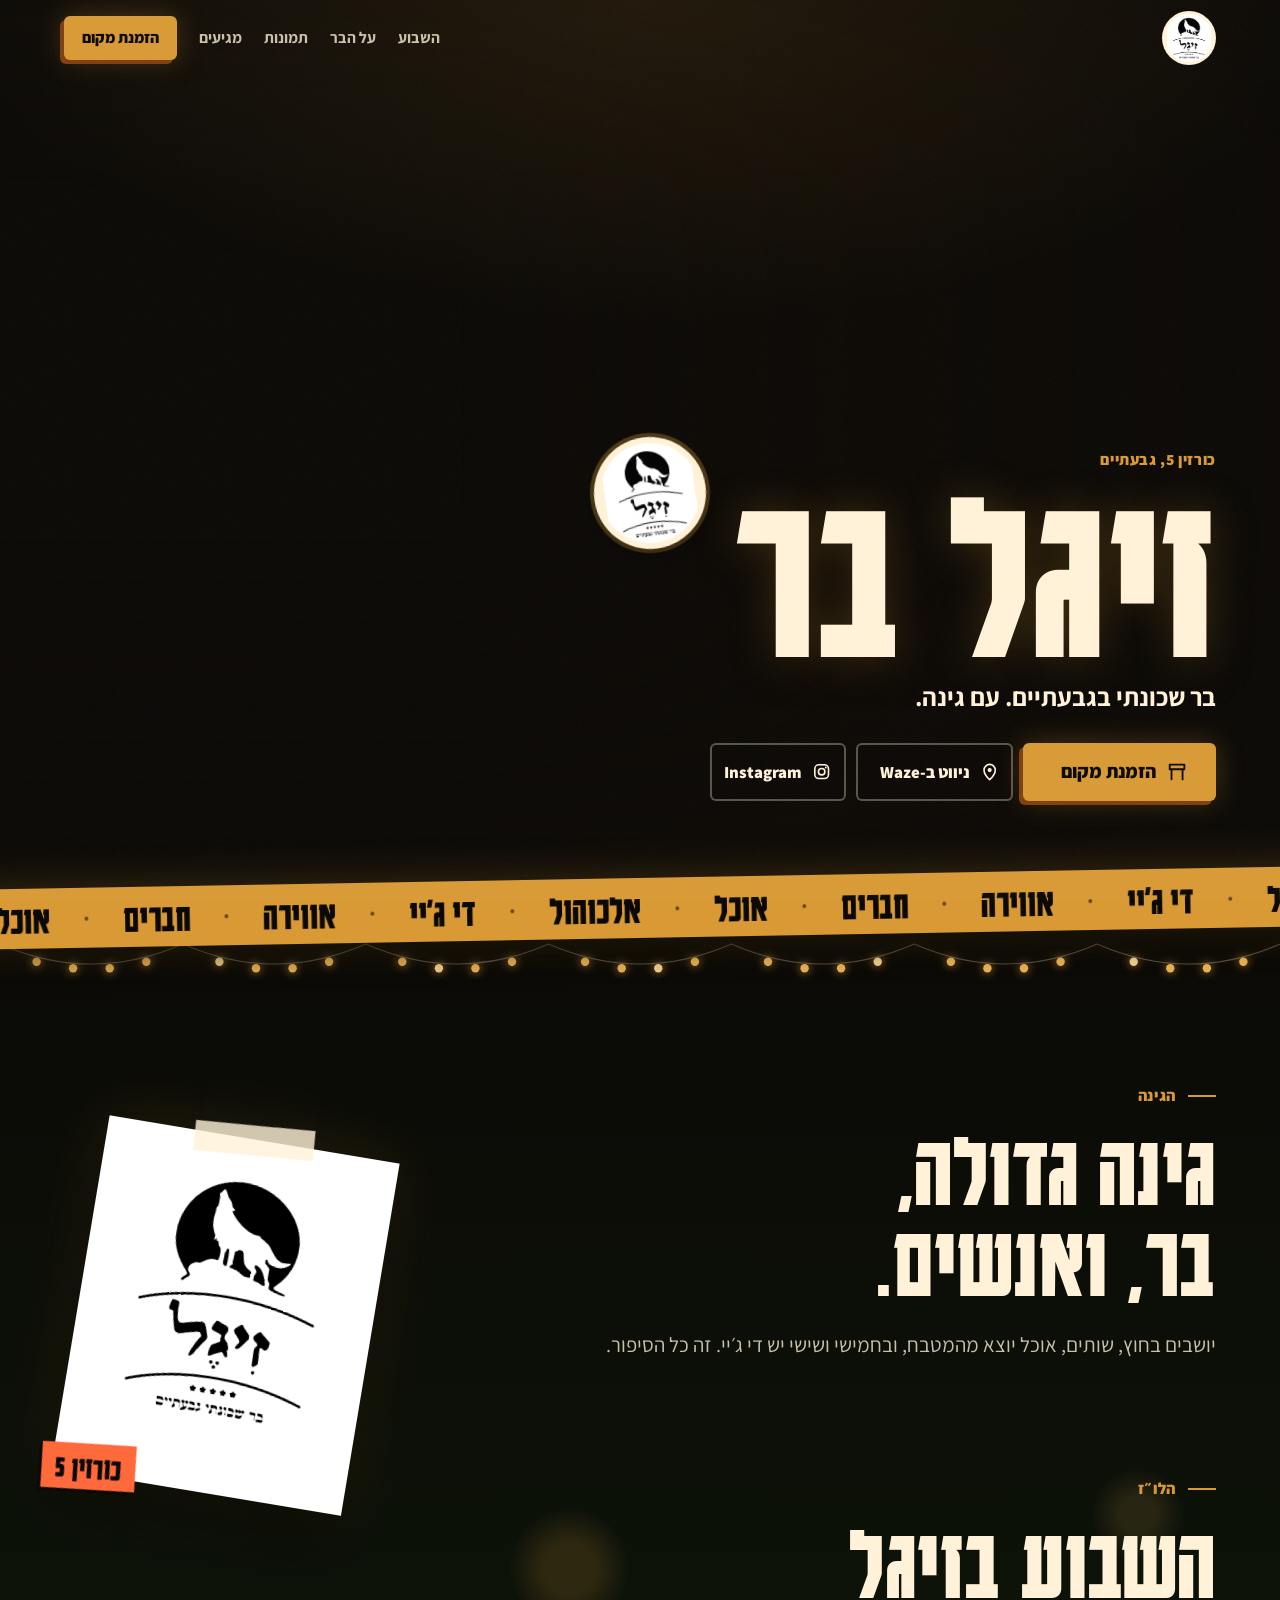
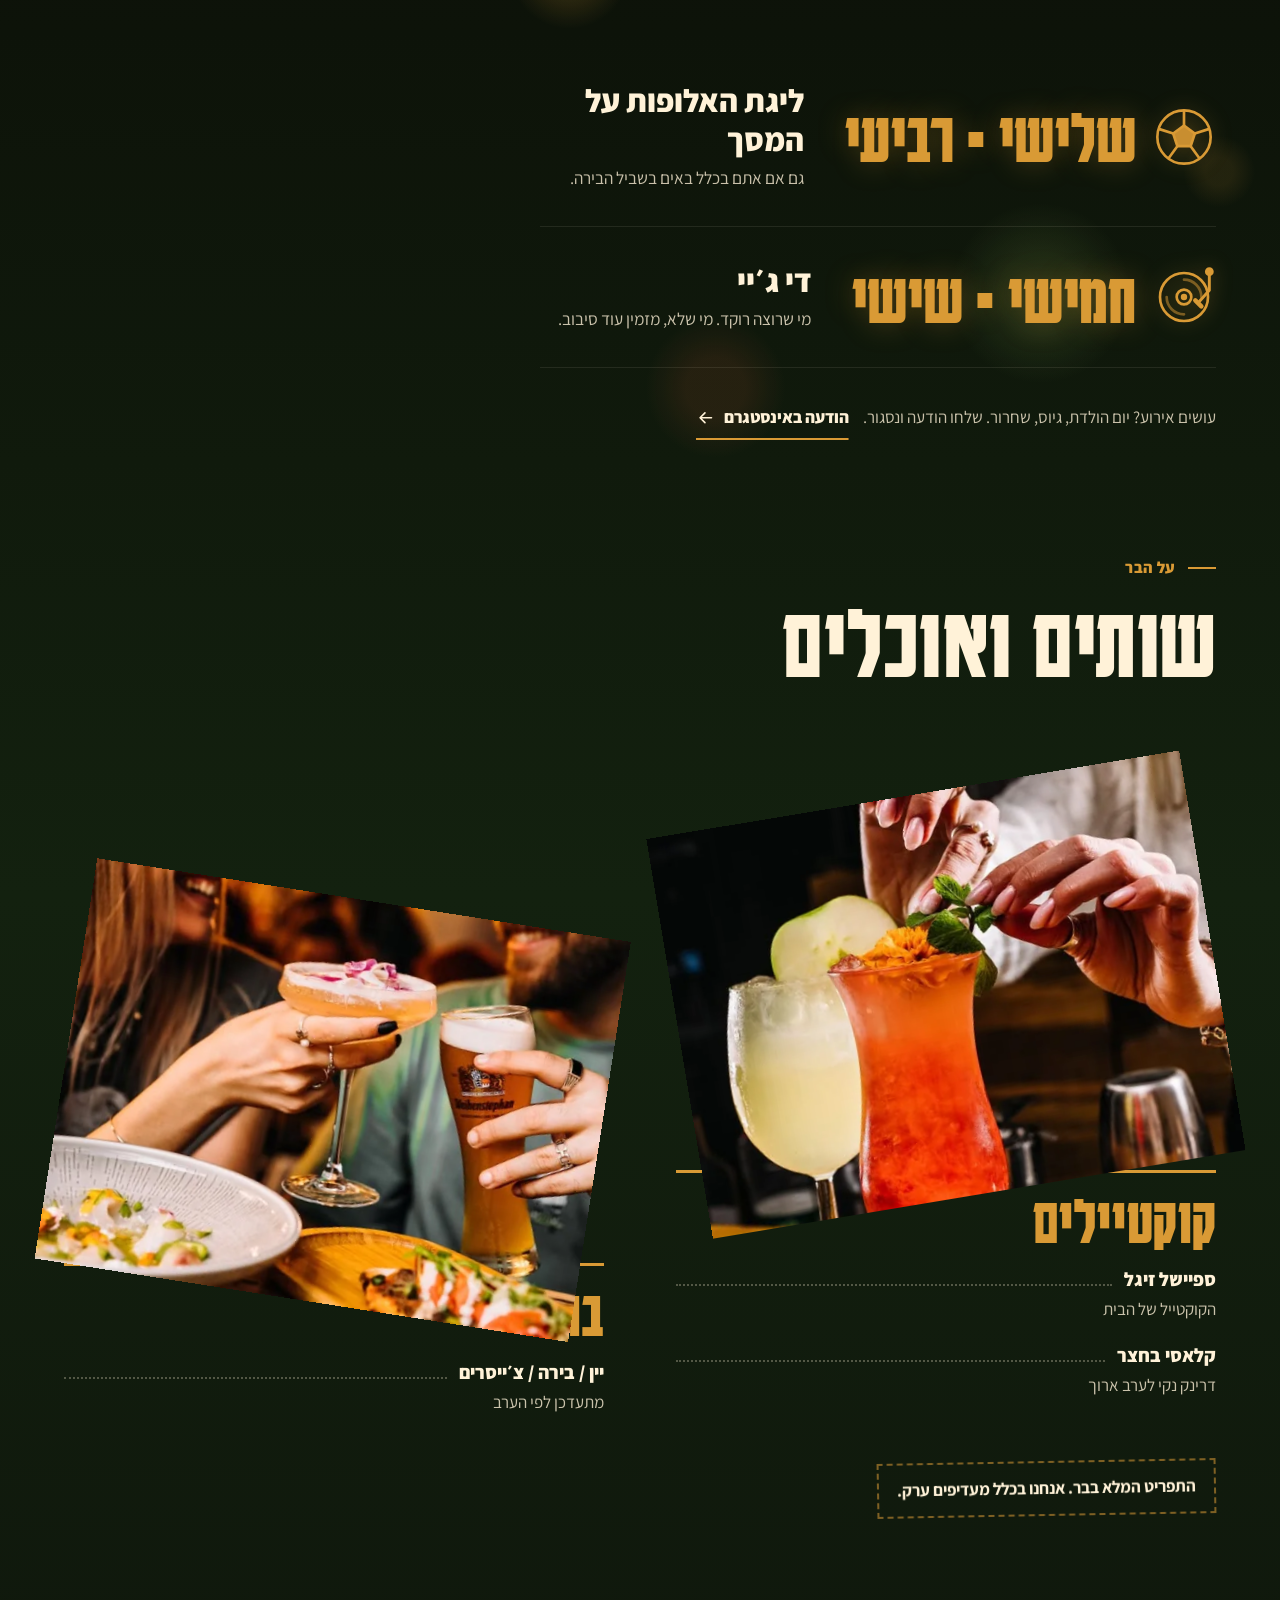
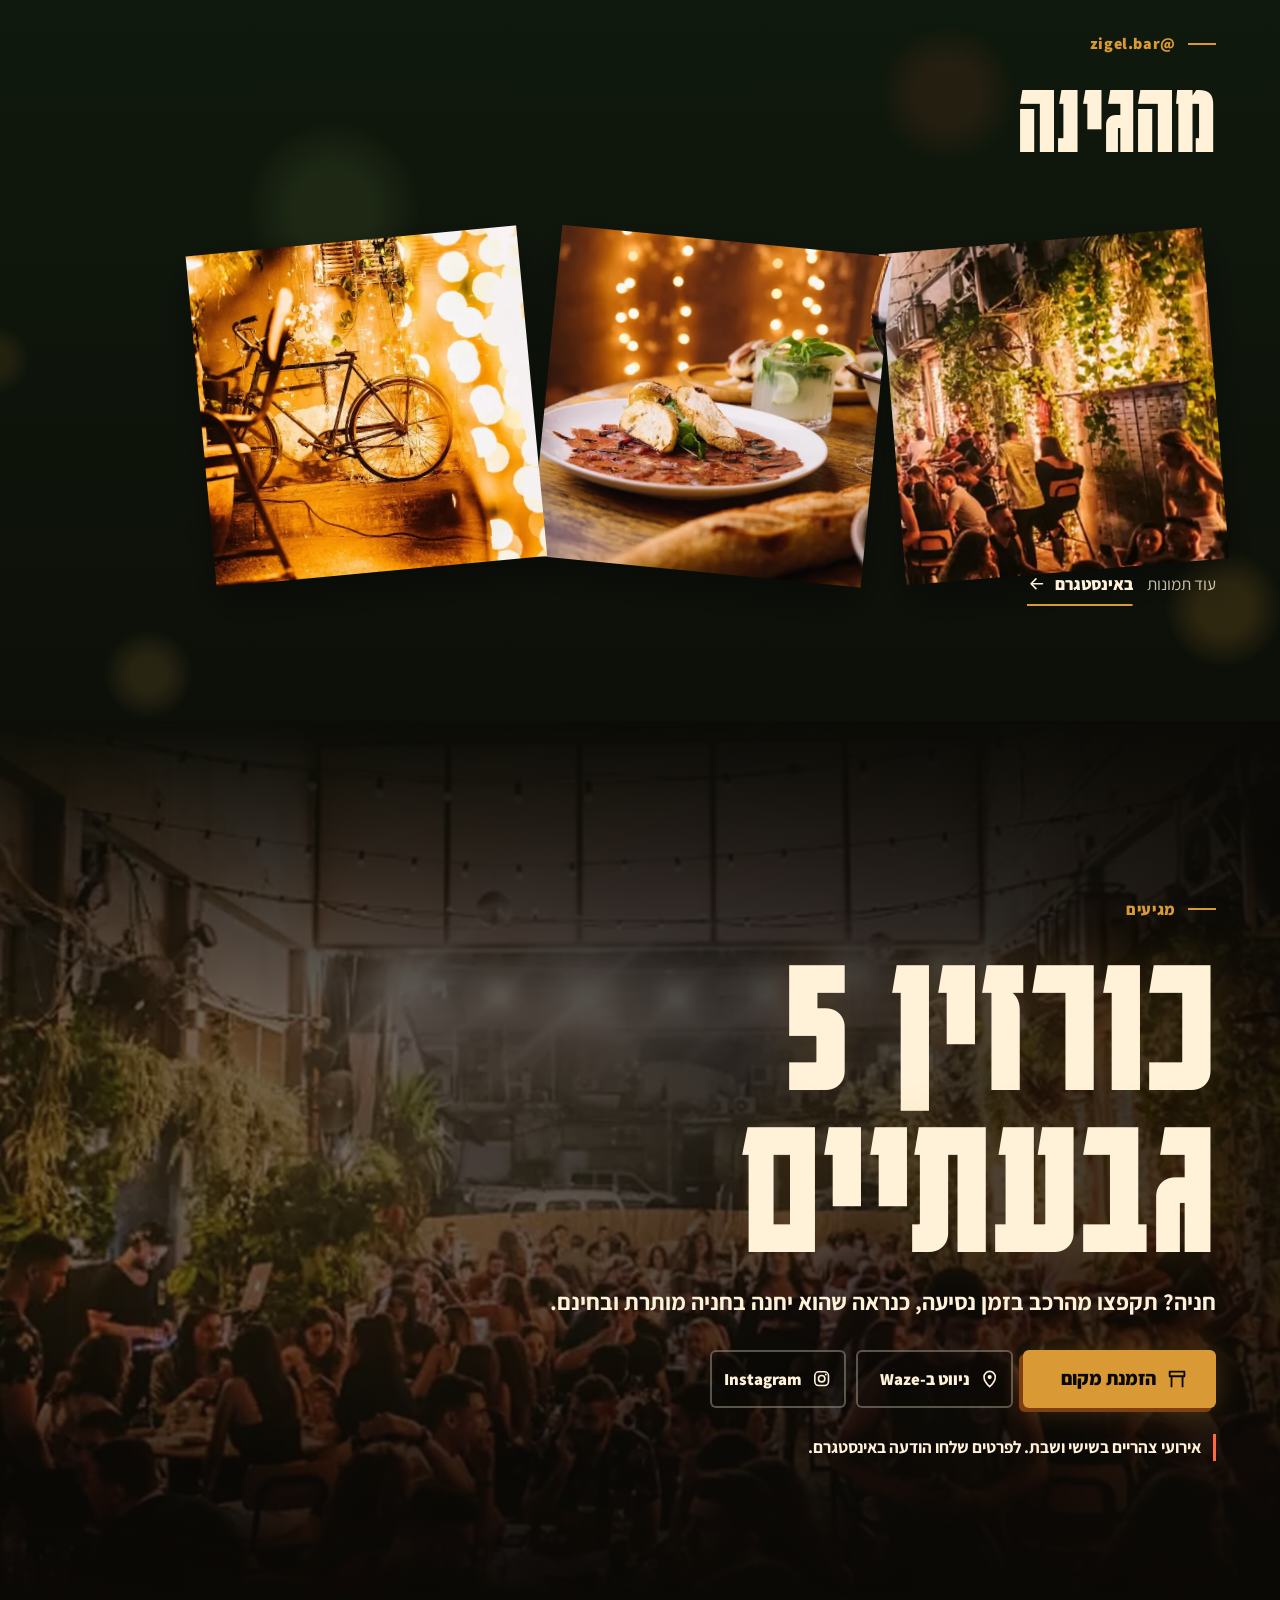
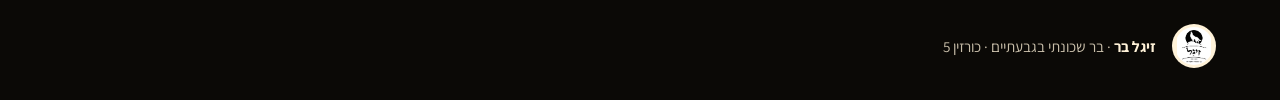
<file: index.html>
<!doctype html><html dir="rtl" lang="he"><head><meta charset="UTF-8"><meta content="width=device-width,initial-scale=1,viewport-fit=cover" name="viewport"><title>זיגל בר | בר שכונתי בגבעתיים · כורזין 5</title><meta content="זיגל בר, בר שכונתי עם גינה בכורזין 5, גבעתיים. די ג׳יי בחמישי ושישי, ליגת האלופות בשלישי ורביעי. הזמנת מקום באונטופו." name="description"><meta content="#0b0906" name="theme-color"><link rel="icon" href="assets/favicon-32.png" type="image/png" sizes="32x32"><link rel="apple-touch-icon" href="assets/apple-touch-icon.png"><meta content="website" property="og:type"><meta content="he_IL" property="og:locale"><meta content="זיגל בר" property="og:site_name"><meta content="זיגל בר · בר שכונתי בגבעתיים" property="og:title"><meta content="אלכוהול, די ג׳יי, אווירה, חברים, אוכל. כורזין 5, גבעתיים." property="og:description"><meta content="https://lielbs.github.io/zigel-bar/" property="og:url"><meta content="https://lielbs.github.io/zigel-bar/assets/og-image.jpg" property="og:image"><meta content="1200" property="og:image:width"><meta content="630" property="og:image:height"><meta content="הגינה של זיגל מלאה באנשים בערב, תחת שרשראות אור" property="og:image:alt"><meta content="summary_large_image" name="twitter:card"><meta content="זיגל בר · בר שכונתי בגבעתיים" name="twitter:title"><meta content="אלכוהול, די ג׳יי, אווירה, חברים, אוכל. כורזין 5, גבעתיים." name="twitter:description"><meta content="https://lielbs.github.io/zigel-bar/assets/og-image.jpg" name="twitter:image"><link rel="preload" href="assets/zigel-courtyard-hero-portrait.webp" type="image/webp" as="image" fetchpriority="high" media="(max-width: 700px)"><link rel="preload" type="image/webp" as="image" fetchpriority="high" media="(min-width: 701px)" imagesizes="100vw" imagesrcset="assets/zigel-courtyard-hero-1600.webp 1600w, assets/zigel-courtyard-hero.webp 2600w"><link rel="preconnect" href="https://fonts.googleapis.com"><link rel="preconnect" href="https://fonts.gstatic.com" crossorigin><link rel="stylesheet" href="https://fonts.googleapis.com/css2?family=Karantina:wght@400;700&family=Assistant:wght@400;600;700;800&display=swap"><link rel="stylesheet" href="styles.css?v=20261029f"><script type="application/ld+json">{
        "@context": "https://schema.org",
        "@type": "BarOrPub",
        "name": "זיגל בר",
        "alternateName": "Zigel Bar",
        "description": "בר שכונתי עם גינה בגבעתיים",
        "address": {
          "@type": "PostalAddress",
          "streetAddress": "כורזין 5",
          "addressLocality": "גבעתיים",
          "addressCountry": "IL"
        },
        "url": "https://lielbs.github.io/zigel-bar/",
        "image": "https://lielbs.github.io/zigel-bar/assets/og-image.jpg",
        "logo": "https://lielbs.github.io/zigel-bar/assets/zigel-logo.png",
        "sameAs": ["https://www.instagram.com/zigel.bar?igsh=MTJldmk5dXB6ZG5tbA=="],
        "acceptsReservations": "https://ontopo.com/he/il/page/19664385"
      }</script></head><body><svg aria-hidden="true" class="icon-sprite" focusable="false"><symbol id="i-seat" viewBox="0 0 24 24"><path d="M4 9h16M6 9v11M18 9v11M4 4h16v5H4z" fill="none" stroke="currentColor" stroke-linejoin="round" stroke-width="2" stroke-linecap="round"/></symbol><symbol id="i-nav" viewBox="0 0 24 24"><path d="M12 22s7-6.2 7-12a7 7 0 1 0-14 0c0 5.8 7 12 7 12z" fill="none" stroke="currentColor" stroke-linejoin="round" stroke-width="2"/><circle cx="12" cy="10" r="2.6" fill="currentColor"/></symbol><symbol id="i-insta" viewBox="0 0 24 24"><rect fill="none" height="17" rx="5" stroke="currentColor" stroke-width="2" width="17" x="3.5" y="3.5"/><circle cx="12" cy="12" r="4" fill="none" stroke="currentColor" stroke-width="2"/><circle cx="17.2" cy="6.8" r="1.2" fill="currentColor"/></symbol><symbol id="i-ball" viewBox="0 0 48 48"><g fill="none" stroke="currentColor" stroke-width="2" stroke-linecap="round" stroke-linejoin="round"><circle cx="24" cy="24" r="20"/><path d="M24 15.5l8.1 5.9-3.1 9.5H19l-3.1-9.5z" fill="currentColor" fill-opacity=".9"/><path d="M24 15.5V4.6M32.1 21.4l10.3-3.3M29 30.9l6.4 8.8M19 30.9l-6.4 8.8M15.9 21.4L5.6 18.1"/></g></symbol><symbol id="i-disc" viewBox="0 0 48 48"><g fill="none" stroke="currentColor" stroke-width="2"><circle cx="24" cy="24" r="18"/><path d="M24 11a13 13 0 0 1 13 13" stroke-linecap="round" stroke-opacity=".5"/><path d="M24 37a13 13 0 0 1-13-13" stroke-linecap="round" stroke-opacity=".5"/><circle cx="24" cy="24" r="5.5"/><circle cx="24" cy="24" r="1.4" fill="currentColor"/></g></symbol><symbol id="i-arm" viewBox="0 0 48 48"><g fill="none" stroke="currentColor" stroke-width="2.2" stroke-linecap="round" stroke-linejoin="round"><circle cx="43" cy="5" r="2.2" fill="currentColor"/><path d="M43 5v14l-8 9"/><path d="M32.5 26.5l4.5 4.5" stroke-width="3.4"/></g></symbol><symbol id="i-arrow" viewBox="0 0 24 24"><path d="M19 12H5m6-6-6 6 6 6" fill="none" stroke="currentColor" stroke-linejoin="round" stroke-width="2" stroke-linecap="round"/></symbol></svg> <a href="#main-content" class="skip-link">דילוג לתוכן הראשי</a><header class="topbar" data-header><a href="#top" class="brand"><img alt="זיגל בר — לראש העמוד" height="250" src="assets/zigel-logo.png" width="225"></a><nav aria-label="ניווט באתר" class="site-nav"><ul><li><a href="#week">השבוע</a></li><li><a href="#menu">על הבר</a></li><li class="nav-optional"><a href="#gallery">תמונות</a></li><li><a href="#visit">מגיעים</a></li></ul></nav><a href="https://ontopo.com/he/il/page/19664385" class="btn btn-primary btn-small nav-booking" data-link="booking" rel="noopener noreferrer" target="_blank">הזמנת מקום<span class="sr-only"> (נפתח בכרטיסייה חדשה)</span></a><div class="scroll-progress" aria-hidden="true"><span data-progress></span></div></header><main id="main-content" tabindex="-1"><section aria-labelledby="hero-title" class="hero" id="top" data-hero><picture class="hero-media" data-parallax><source srcset="assets/zigel-courtyard-hero-portrait.webp" type="image/webp" media="(max-width: 700px)"><source srcset="assets/zigel-courtyard-hero-1600.webp 1600w, assets/zigel-courtyard-hero.webp 2600w" type="image/webp" sizes="100vw"><img alt="ערב בגינה של זיגל: שולחנות מלאים באנשים תחת שרשראות אור" height="962" src="assets/zigel-courtyard-hero.webp" width="2600" decoding="async" data-image="images.hero" fetchpriority="high"></picture><div class="hero-shade" aria-hidden="true"></div><div class="hero-glow" aria-hidden="true" data-glow></div><div class="hero-content"><img alt="" height="250" src="assets/zigel-logo.png" width="225" class="intro-in hero-badge" data-badge style="--i:0"><p class="intro-in eyebrow" data-content="site.eyebrow" style="--i:1">כורזין 5, גבעתיים</p><h1 class="intro-in" data-content="site.title" id="hero-title" style="--i:2">זיגל בר</h1><p class="intro-in hero-lead" data-content="site.introTitle" style="--i:3">בר שכונתי בגבעתיים. עם גינה.</p><div class="intro-in hero-actions" data-dock-watch style="--i:4"><a href="https://ontopo.com/he/il/page/19664385" class="btn btn-primary btn-large btn-shine" data-link="booking" rel="noopener noreferrer" target="_blank"><svg aria-hidden="true" class="icon"><use href="#i-seat"/></svg> הזמנת מקום<span class="sr-only"> (נפתח בכרטיסייה חדשה)</span> </a><a href="https://waze.com/ul/hsv8y2hrg1" class="btn btn-ghost" data-link="waze" rel="noopener noreferrer" target="_blank"><svg aria-hidden="true" class="icon"><use href="#i-nav"/></svg> ניווט ב‑Waze<span class="sr-only"> (נפתח בכרטיסייה חדשה)</span> </a><a href="https://www.instagram.com/zigel.bar?igsh=MTJldmk5dXB6ZG5tbA==" class="btn btn-ghost" data-link="instagram" rel="noopener noreferrer" target="_blank"><svg aria-hidden="true" class="icon"><use href="#i-insta"/></svg> Instagram<span class="sr-only"> (נפתח בכרטיסייה חדשה)</span></a></div></div></section><div class="tape" aria-hidden="true" data-marquee><div class="marquee-track"><div class="marquee-group"><span>אלכוהול</span><span class="dot">•</span><span>די ג׳יי</span><span class="dot">•</span><span>אווירה</span><span class="dot">•</span><span>חברים</span><span class="dot">•</span><span>אוכל</span><span class="dot">•</span></div></div></div><div class="story"><div class="lights" aria-hidden="true" data-lights></div><div class="story-main"><section aria-labelledby="intro-title" class="intro" id="intro"><div class="reveal intro-copy"><p class="kicker"><span data-content="site.introLabel">הגינה</span></p><h2 id="intro-title" data-split data-content="site.introHeading">גינה גדולה, בר, ואנשים.</h2><p class="intro-text" data-content="site.introText">יושבים בחוץ, שותים, אוכל יוצא מהמטבח, ובחמישי ושישי יש די ג׳יי. זה כל הסיפור.</p></div></section><section aria-labelledby="week-title" class="week" id="week"><div class="bokeh" aria-hidden="true"></div><div class="reveal section-head"><p class="kicker">הלו״ז</p><h2 id="week-title" data-split>השבוע בזיגל</h2></div><ol class="event-list" data-events><li class="reveal event"><p class="event-when"><svg aria-hidden="true" class="event-icon is-ball" viewBox="0 0 48 48"><use href="#i-ball"/></svg><span class="event-day">שלישי · רביעי</span></p><div class="event-body"><h3>ליגת האלופות על המסך</h3><p>גם אם אתם בכלל באים בשביל הבירה.</p></div></li><li class="reveal event"><p class="event-when"><svg aria-hidden="true" class="event-icon is-vinyl" viewBox="0 0 48 48"><use href="#i-disc" class="disc"/><use href="#i-arm"/></svg><span class="event-day">חמישי · שישי</span></p><div class="event-body"><h3>די ג׳יי</h3><p>מי שרוצה רוקד. מי שלא, מזמין עוד סיבוב.</p></div></li></ol><p class="reveal more-line">עושים אירוע? יום הולדת, גיוס, שחרור. שלחו הודעה ונסגור. <a href="https://www.instagram.com/zigel.bar?igsh=MTJldmk5dXB6ZG5tbA==" class="text-link" data-link="instagram" rel="noopener noreferrer" target="_blank">הודעה באינסטגרם<span class="sr-only"> (נפתח בכרטיסייה חדשה)</span><svg aria-hidden="true" class="icon"><use href="#i-arrow"/></svg></a></p></section></div><figure class="reveal intro-photo is-logo reveal-photo" data-drift data-tilt><img alt="הלוגו של זיגל: זאב שמיילל לירח" height="1000" src="assets/zigel-logo-large.webp" width="900" decoding="async" loading="lazy" data-image="images.intro"><figcaption aria-hidden="true" class="stamp">כורזין 5</figcaption></figure></div><section aria-labelledby="menu-title" class="bar" id="menu"><div class="reveal section-head"><p class="kicker">על הבר</p><h2 id="menu-title" data-split>שותים ואוכלים</h2></div><div class="menu-grid" data-menu></div><p class="reveal menu-note" data-menu-note>התפריט המלא בבר. אנחנו בכלל מעדיפים ערק.</p></section><section aria-labelledby="gallery-title" class="gallery-section" id="gallery"><div class="bokeh bokeh-alt" aria-hidden="true"></div><div class="reveal section-head"><p class="kicker">@zigel.bar</p><h2 id="gallery-title" data-split>מהגינה</h2></div><div class="gallery" data-gallery><figure class="shot" style="--r:0.976"><img alt="קיר מכוסה צמחייה ושרשראות אור, ואנשים יושבים לידו בגינה של זיגל" height="922" src="assets/zigel-lights-wall.webp" width="900" decoding="async" loading="lazy"></figure><figure class="shot" style="--r:1"><img alt="צלחת מהמטבח עם לחם קלוי, ולידה קוקטייל עם נענע" height="640" src="assets/zigel-plate.webp" width="640" decoding="async" loading="lazy"></figure><figure class="shot" style="--r:1"><img alt="אופניים ישנים על רקע אורות חמים בגינה" height="640" src="assets/zigel-courtyard-bike.webp" width="640" decoding="async" loading="lazy"></figure></div><p class="reveal more-line">עוד תמונות <a href="https://www.instagram.com/zigel.bar?igsh=MTJldmk5dXB6ZG5tbA==" class="text-link" data-link="instagram" rel="noopener noreferrer" target="_blank">באינסטגרם<span class="sr-only"> (נפתח בכרטיסייה חדשה)</span><svg aria-hidden="true" class="icon"><use href="#i-arrow"/></svg></a></p></section><section aria-labelledby="visit-title" class="visit" id="visit"><img alt="" height="962" src="assets/zigel-courtyard-hero.webp" width="2600" decoding="async" loading="lazy" data-image="images.location" class="visit-bg"><div class="reveal visit-inner"><p class="kicker"><span data-content="site.locationLabel">מגיעים</span></p><h2 id="visit-title" data-content="site.locationTitle">כורזין 5<br>גבעתיים</h2><p class="visit-lead">חניה? תקפצו מהרכב בזמן נסיעה, כנראה שהוא יחנה בחניה מותרת ובחינם.</p><div class="visit-actions" data-dock-watch><a href="https://ontopo.com/he/il/page/19664385" class="btn btn-primary btn-large btn-shine" data-link="booking" rel="noopener noreferrer" target="_blank"><svg aria-hidden="true" class="icon"><use href="#i-seat"/></svg> הזמנת מקום<span class="sr-only"> (נפתח בכרטיסייה חדשה)</span> </a><a href="https://waze.com/ul/hsv8y2hrg1" class="btn btn-ghost" data-link="waze" rel="noopener noreferrer" target="_blank"><svg aria-hidden="true" class="icon"><use href="#i-nav"/></svg> ניווט ב‑Waze<span class="sr-only"> (נפתח בכרטיסייה חדשה)</span> </a><a href="https://www.instagram.com/zigel.bar?igsh=MTJldmk5dXB6ZG5tbA==" class="btn btn-ghost" data-link="instagram" rel="noopener noreferrer" target="_blank"><svg aria-hidden="true" class="icon"><use href="#i-insta"/></svg> Instagram<span class="sr-only"> (נפתח בכרטיסייה חדשה)</span></a></div><p class="notice" data-notice>אירועי צהריים בשישי ושבת. לפרטים שלחו הודעה באינסטגרם.</p></div></section></main><footer class="site-footer"><img alt="" height="250" src="assets/zigel-logo.png" width="225" decoding="async" loading="lazy"><p><strong data-content="site.title">זיגל בר</strong> · <span>בר שכונתי בגבעתיים</span> · <span>כורזין 5</span></p></footer><div class="mobile-dock" data-dock><a href="https://ontopo.com/he/il/page/19664385" class="btn btn-primary" data-link="booking" rel="noopener noreferrer" target="_blank"><svg aria-hidden="true" class="icon"><use href="#i-seat"/></svg> הזמנת מקום<span class="sr-only"> (נפתח בכרטיסייה חדשה)</span> </a><a href="https://waze.com/ul/hsv8y2hrg1" class="btn btn-ghost btn-icon" data-link="waze" rel="noopener noreferrer" target="_blank"><svg aria-hidden="true" class="icon"><use href="#i-nav"/></svg> <span class="sr-only">ניווט ב‑Waze (נפתח בכרטיסייה חדשה)</span></a></div><script src="script.js?v=20261029f"></script></body></html>
</file>
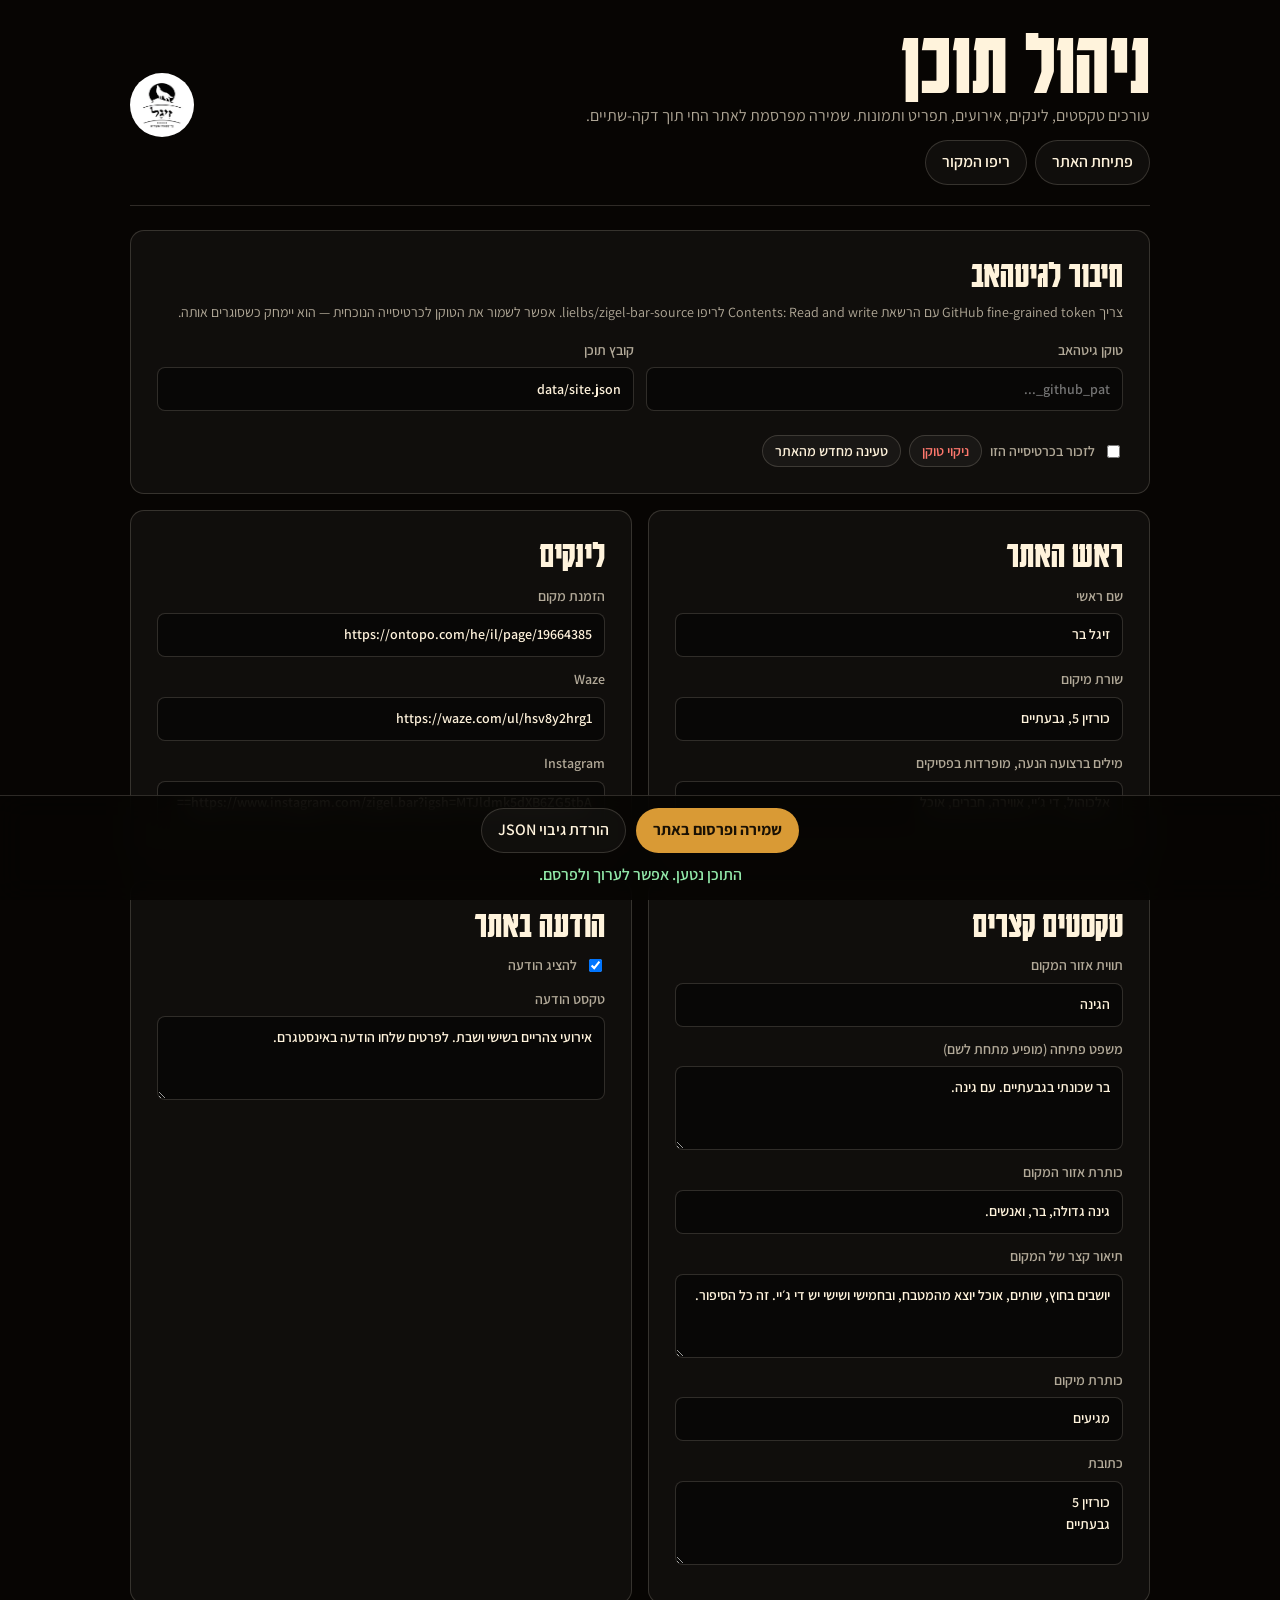
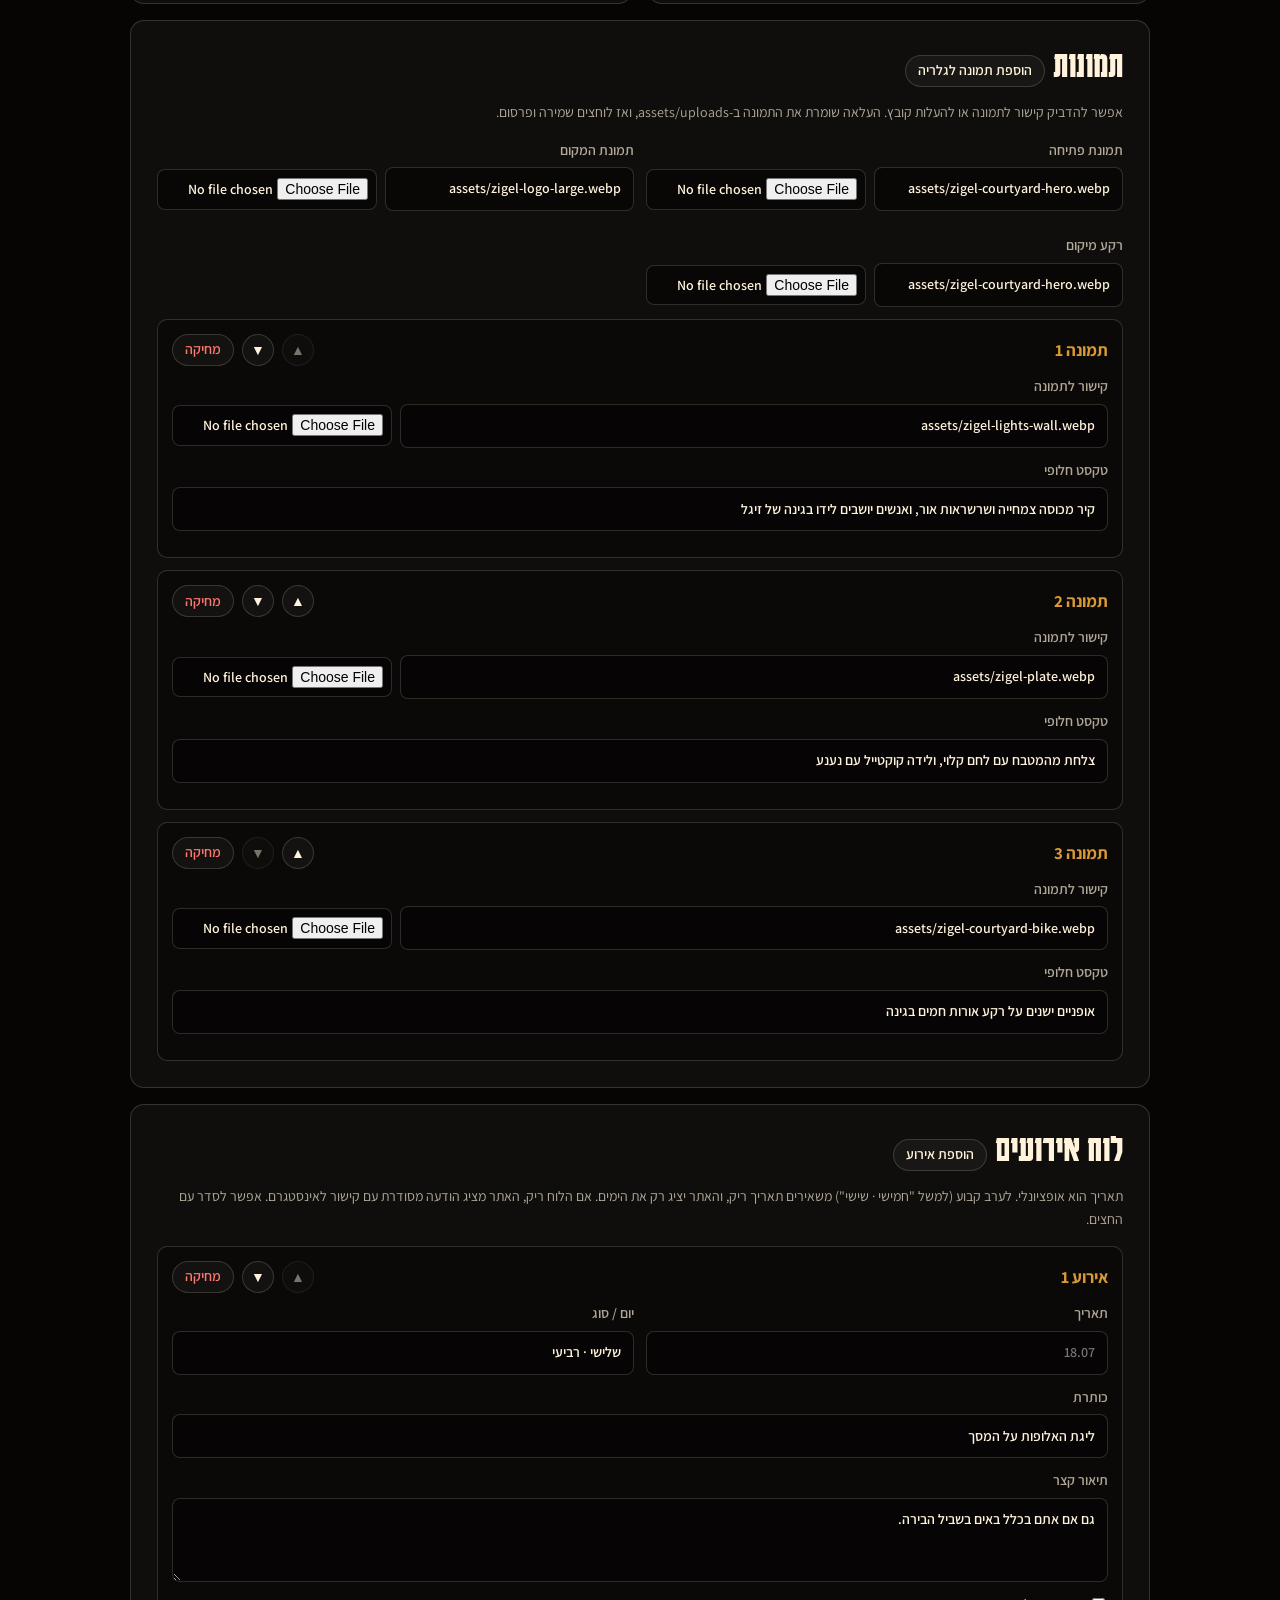
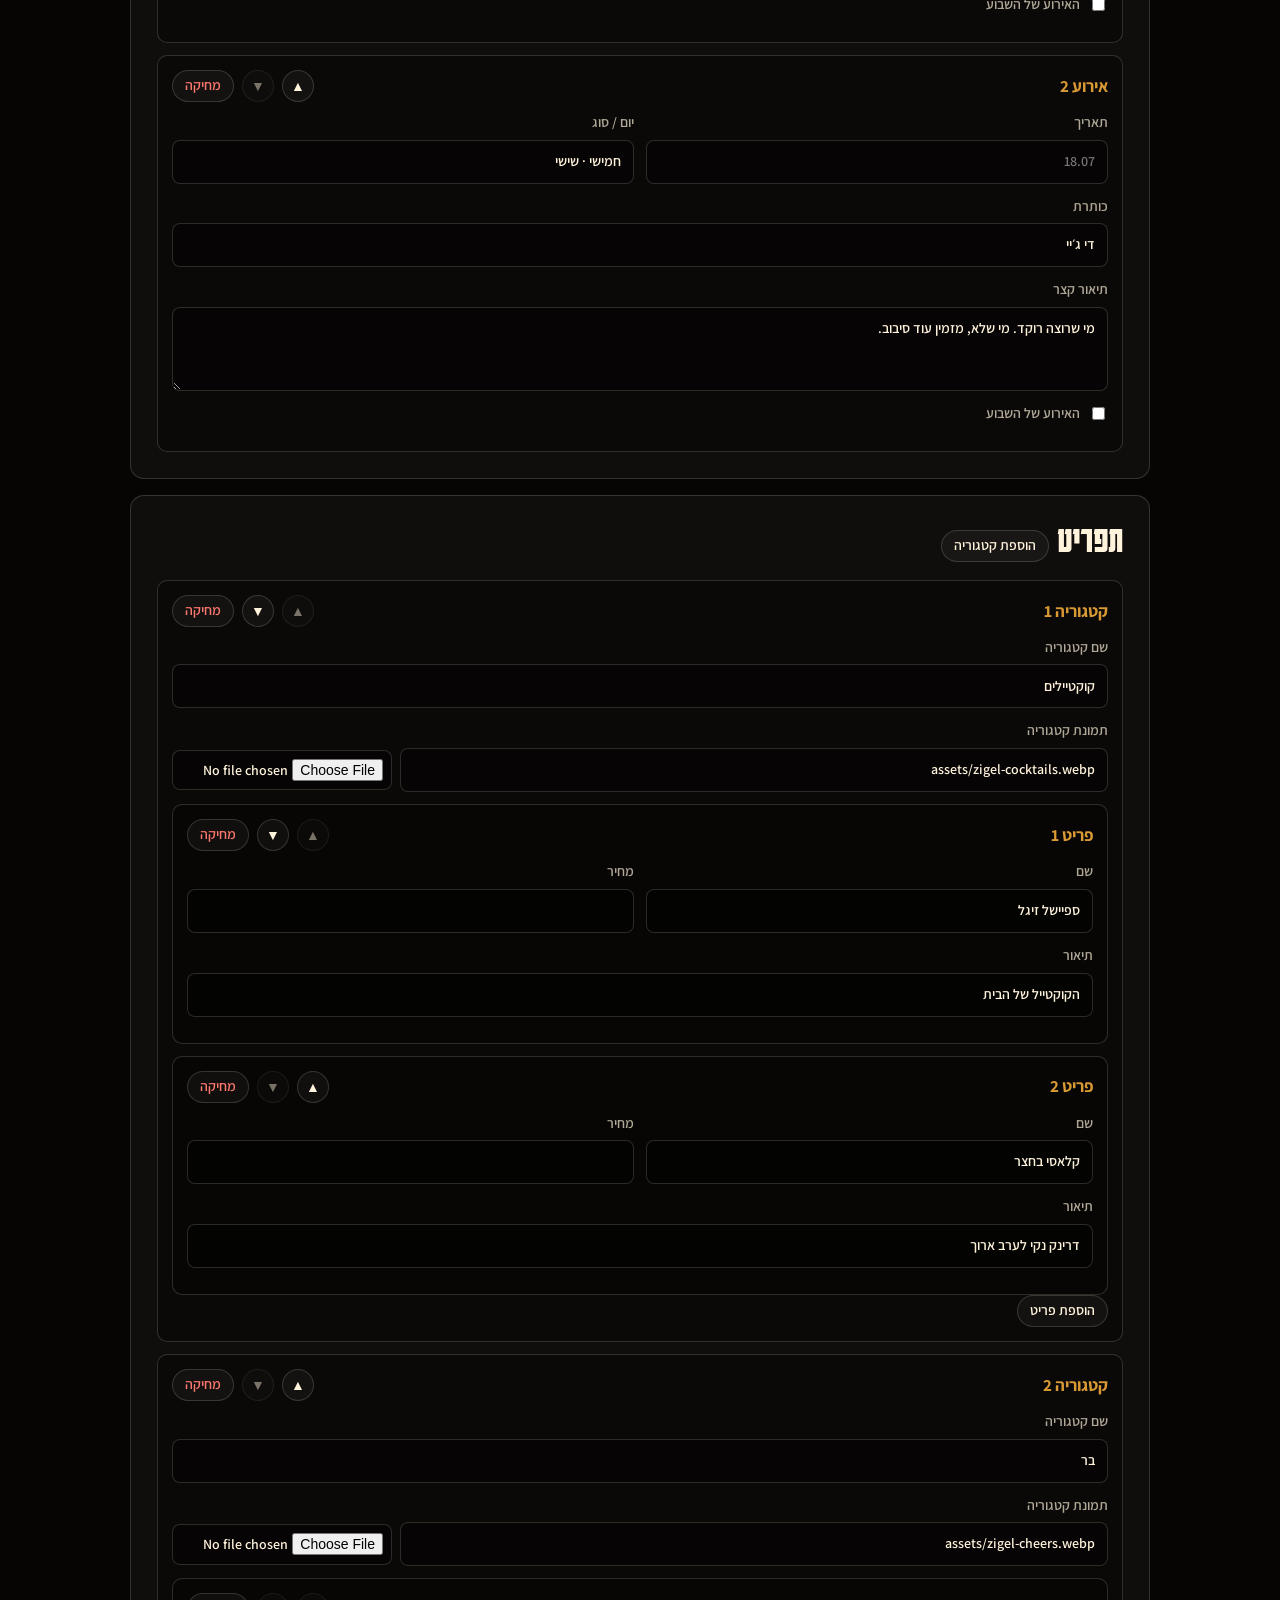
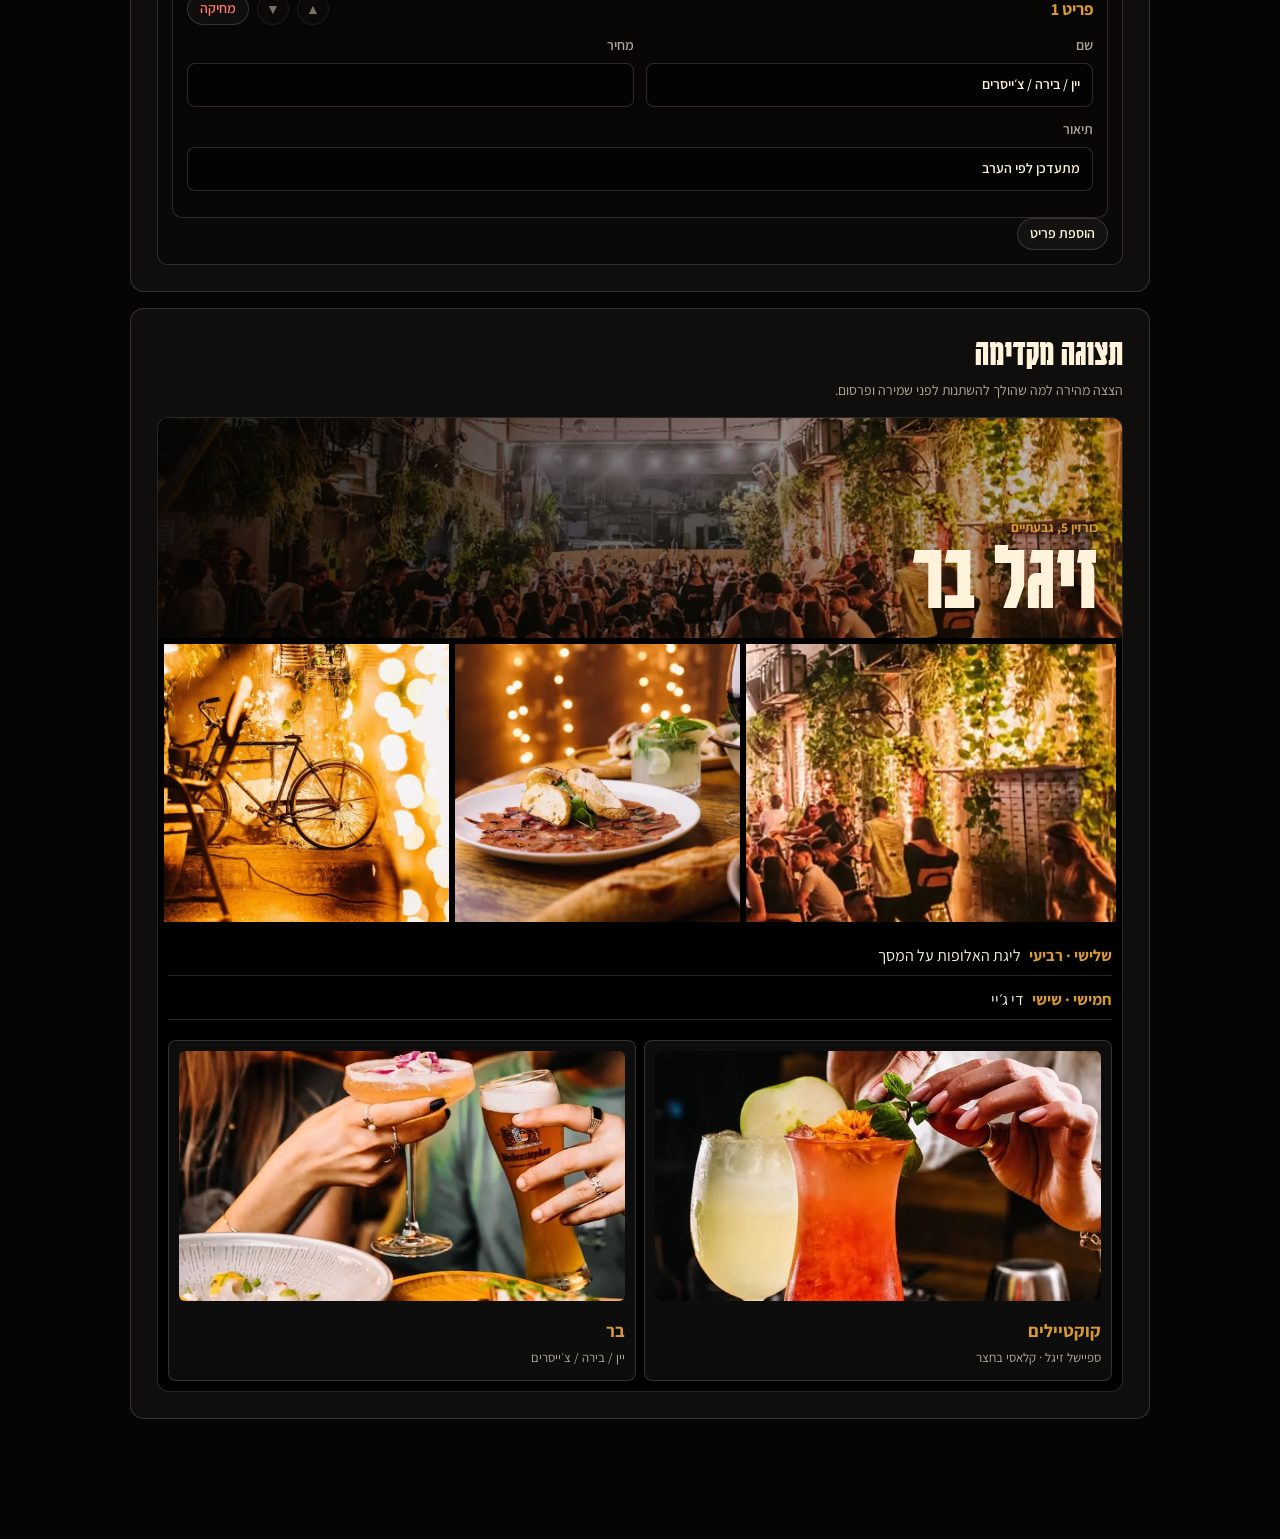
<file: admin.html>
<!doctype html><html dir="rtl" lang="he"><head><meta charset="UTF-8"><meta content="width=device-width,initial-scale=1" name="viewport"><meta content="noindex" name="robots"><meta content="no-store, max-age=0" http-equiv="Cache-Control"><meta content="no-cache" http-equiv="Pragma"><title>ניהול תוכן | זיגל בר</title><link href="https://fonts.googleapis.com" rel="preconnect"><link href="https://fonts.gstatic.com" rel="preconnect" crossorigin><link href="https://fonts.googleapis.com/css2?family=Karantina:wght@700&family=Assistant:wght@400;600;700&display=swap" rel="stylesheet"><style>:root{--black:#070503;--panel:rgba(255, 255, 255, .04);--cream:#fff3dc;--muted:rgba(255, 243, 220, .68);--gold:#d99a35;--line:rgba(255, 243, 220, .16);--danger:#ff786d;--ok:#91e7a8}*{box-sizing:border-box}body{margin:0;background:var(--black);color:var(--cream);font-family:Assistant,Heebo,Arial,sans-serif;font-size:16px;line-height:1.55}button,input,select,textarea{font:inherit}a{color:inherit}.wrap{margin:0 auto;max-width:1100px;padding:24px clamp(16px,4vw,40px) 120px}.head{align-items:center;border-bottom:1px solid var(--line);display:flex;gap:18px;justify-content:space-between;margin-bottom:24px;padding-bottom:20px}.head h1{font-family:Karantina,sans-serif;font-size:clamp(52px, 8vw, 92px);font-weight:700;line-height:.8;margin:0}.head p{color:var(--muted);margin:6px 0 0}.head img{background:#fff;border-radius:50%;height:64px;padding:6px;width:64px}.head-links{display:flex;gap:8px;margin-top:12px}.button,button{align-items:center;background:var(--panel);border:1px solid var(--line);border-radius:999px;color:var(--cream);cursor:pointer;display:inline-flex;font-weight:600;justify-content:center;min-height:42px;padding:9px 16px;text-decoration:none;transition:background 150ms ease,color 150ms ease}.button:hover,button:hover{background:var(--cream);color:var(--black)}.primary{background:var(--gold);border-color:transparent;color:#1a1104;font-weight:700}.primary:hover{background:#e9b255;color:#1a1104}.danger{color:var(--danger)}.mini{min-height:32px;padding:4px 12px;font-size:14px}.icon{min-height:32px;min-width:32px;padding:4px 8px;font-size:14px;line-height:1}button:disabled{cursor:not-allowed;opacity:.45}button:disabled:hover{background:var(--panel);color:var(--cream)}.grid{display:grid;gap:16px;grid-template-columns:1fr 1fr}.panel{background:var(--panel);border:1px solid var(--line);border-radius:14px;padding:clamp(18px,3vw,26px)}.panel.wide{grid-column:1/-1}.panel h2{font-family:Karantina,sans-serif;font-size:38px;font-weight:700;line-height:.9;margin:0 0 14px}.hint{color:var(--muted);font-size:14px;line-height:1.6;margin:-4px 0 16px}label{color:var(--muted);display:grid;font-size:14px;font-weight:600;gap:6px;margin-bottom:12px}input,textarea{background:rgba(0,0,0,.45);border:1px solid var(--line);border-radius:8px;color:var(--cream);min-height:44px;outline:0;padding:10px 12px;width:100%}textarea{line-height:1.55;min-height:84px;resize:vertical}input:focus,textarea:focus{border-color:rgba(217,154,53,.72);box-shadow:0 0 0 3px rgba(217,154,53,.12)}.row{display:grid;gap:12px;grid-template-columns:1fr 1fr}.list{display:grid;gap:12px}.edit-card{background:rgba(0,0,0,.3);border:1px solid var(--line);border-radius:10px;padding:14px}.edit-card-head{align-items:center;display:flex;gap:8px;margin-bottom:10px}.edit-card-head strong{color:var(--gold);font-size:17px;margin-inline-end:auto}.upload-line{align-items:center;display:grid;gap:8px;grid-template-columns:1fr auto}.upload-line input[type=file]{max-width:220px;min-height:auto;padding:8px}.check{align-items:center;display:flex;gap:8px;margin:0 0 12px}.check input{min-height:auto;width:auto}.preview-card{background:#000;border:1px solid var(--line);border-radius:12px;overflow:hidden}.preview-hero{background:linear-gradient(90deg,rgba(7,5,3,.88),rgba(7,5,3,.2)),var(--preview-hero,none) center/cover;align-content:end;display:grid;min-height:220px;padding:24px}.preview-hero small{color:var(--gold);font-weight:700}.preview-hero strong{display:block;font-family:Karantina,sans-serif;font-size:clamp(56px, 8vw, 96px);font-weight:700;line-height:.8}.preview-gallery{display:grid;gap:6px;grid-template-columns:1.3fr 1fr 1fr;padding:6px}.preview-gallery img{aspect-ratio:4/3;height:100%;object-fit:cover;width:100%}.preview-events{display:grid;gap:6px;list-style:none;margin:0;padding:10px}.preview-events li{border-bottom:1px solid var(--line);padding:6px 0}.preview-events strong{color:var(--gold);margin-inline-end:8px}.preview-menu{display:grid;gap:8px;grid-template-columns:repeat(2,minmax(0,1fr));padding:10px}.preview-menu article{background:rgba(255,255,255,.05);border:1px solid var(--line);border-radius:8px;padding:10px}.preview-menu img{aspect-ratio:16/9;border-radius:6px;margin-bottom:8px;object-fit:cover;width:100%}.preview-menu strong{color:var(--gold);display:block;font-size:18px}.preview-menu span{color:var(--muted);font-size:13px}.sticky-save{align-items:center;backdrop-filter:blur(14px);background:rgba(7,5,3,.85);border-top:1px solid var(--line);bottom:0;display:flex;flex-wrap:wrap;gap:10px;inset-inline:0;justify-content:center;padding:12px 16px;position:fixed;z-index:10}.status{color:var(--muted);flex-basis:100%;font-weight:600;margin:0;min-height:0;text-align:center}.status.ok{color:var(--ok)}.status.err{color:var(--danger)}.dirty-flag{background:rgba(217,154,53,.14);border:1px solid rgba(217,154,53,.4);border-radius:999px;color:var(--gold);display:none;font-size:13px;font-weight:700;padding:4px 12px}body.is-dirty .dirty-flag{display:inline-block}@media (max-width:820px){.head{align-items:start;flex-direction:column-reverse}.grid,.row{grid-template-columns:1fr}.upload-line{grid-template-columns:1fr}.upload-line input[type=file]{max-width:none}}</style></head><body><main class="wrap"><section class="head"><div><h1>ניהול תוכן</h1><p>עורכים טקסטים, לינקים, אירועים, תפריט ותמונות. שמירה מפרסמת לאתר החי תוך דקה-שתיים.</p><div class="head-links"><a class="button" href="./" rel="noreferrer" target="_blank">פתיחת האתר</a> <a class="button" href="https://github.com/lielbs/zigel-bar-source" rel="noreferrer" target="_blank">ריפו המקור</a></div></div><img alt="זיגל בר" src="assets/zigel-logo.png"></section><form class="grid" id="content-form"><section class="panel wide"><h2>חיבור לגיטהאב</h2><p class="hint">צריך GitHub fine-grained token עם הרשאת Contents: Read and write לריפו lielbs/zigel-bar-source. אפשר לשמור את הטוקן לכרטיסייה הנוכחית — הוא יימחק כשסוגרים אותה.</p><div class="row"><label>טוקן גיטהאב <input type="password" id="token" autocomplete="off" placeholder="github_pat_..."></label> <label>קובץ תוכן <input disabled="disabled" value="data/site.json"></label></div><div class="head-links"><label class="check" style="margin:0"><input type="checkbox" id="remember-token"> לזכור בכרטיסייה הזו</label> <button id="clear-token" type="button" class="mini danger">ניקוי טוקן</button> <button id="reload-content" type="button" class="mini">טעינה מחדש מהאתר</button></div></section><section class="panel"><h2>ראש האתר</h2><label>שם ראשי <input data-field="site.title"></label> <label>שורת מיקום <input data-field="site.eyebrow"></label> <label>מילים ברצועה הנעה, מופרדות בפסיקים <input data-field="marquee" placeholder="זיגל בר, חצר פתוחה, קוקטיילים"></label></section><section class="panel"><h2>לינקים</h2><label>הזמנת מקום <input data-field="links.booking"></label> <label>Waze <input data-field="links.waze"></label> <label>Instagram <input data-field="links.instagram"></label></section><section class="panel"><h2>טקסטים קצרים</h2><label>תווית אזור המקום <input data-field="site.introLabel"></label> <label>משפט פתיחה (מופיע מתחת לשם) <textarea data-field="site.introTitle"></textarea></label> <label>כותרת אזור המקום <input data-field="site.introHeading"></label> <label>תיאור קצר של המקום <textarea data-field="site.introText"></textarea></label> <label>כותרת מיקום <input data-field="site.locationLabel"></label> <label>כתובת <textarea data-field="site.locationTitle"></textarea></label></section><section class="panel"><h2>הודעה באתר</h2><label class="check"><input type="checkbox" id="notice-enabled"> להציג הודעה</label> <label>טקסט הודעה <textarea data-field="notice.text"></textarea></label></section><section class="panel wide"><div class="edit-card-head"><h2>תמונות</h2><button id="add-gallery-image" type="button" class="mini">הוספת תמונה לגלריה</button></div><p class="hint">אפשר להדביק קישור לתמונה או להעלות קובץ. העלאה שומרת את התמונה ב-assets/uploads, ואז לוחצים שמירה ופרסום.</p><div class="row"><label>תמונת פתיחה <span class="upload-line"><input data-field="images.hero"><input type="file" accept="image/*" data-upload-target="images.hero"></span></label> <label>תמונת המקום <span class="upload-line"><input data-field="images.intro"><input type="file" accept="image/*" data-upload-target="images.intro"></span></label> <label>רקע מיקום <span class="upload-line"><input data-field="images.location"><input type="file" accept="image/*" data-upload-target="images.location"></span></label></div><div class="list" id="gallery-list"></div></section><section class="panel wide"><div class="edit-card-head"><h2>לוח אירועים</h2><button id="add-event" type="button" class="mini">הוספת אירוע</button></div><p class="hint">תאריך הוא אופציונלי. לערב קבוע (למשל "חמישי · שישי") משאירים תאריך ריק, והאתר יציג רק את הימים. אם הלוח ריק, האתר מציג הודעה מסודרת עם קישור לאינסטגרם. אפשר לסדר עם החצים.</p><div class="list" id="events-list"></div></section><section class="panel wide"><div class="edit-card-head"><h2>תפריט</h2><button id="add-menu-section" type="button" class="mini">הוספת קטגוריה</button></div><div class="list" id="menu-list"></div></section><section class="panel wide"><h2>תצוגה מקדימה</h2><p class="hint">הצצה מהירה למה שהולך להשתנות לפני שמירה ופרסום.</p><div class="preview-card"><div class="preview-hero" id="preview-hero"><small id="preview-eyebrow"></small><strong id="preview-title"></strong></div><div class="preview-gallery" id="preview-gallery"></div><ul class="preview-events" id="preview-events"></ul><div class="preview-menu" id="preview-menu"></div></div></section></form></main><div class="sticky-save"><span class="dirty-flag">יש שינויים שלא פורסמו</span> <button id="save-github" type="button" class="primary">שמירה ופרסום באתר</button> <button id="download-json" type="button">הורדת גיבוי JSON</button><p class="status" aria-live="polite" id="status" role="status"></p></div><script>const OWNER="lielbs",REPO="zigel-bar-source",BRANCH="main",CONTENT_PATH="data/site.json",API_URL=`https://api.github.com/repos/${OWNER}/${REPO}/contents/${CONTENT_PATH}`,TOKEN_KEY="zigel-admin-token",tokenInput=document.querySelector("#token"),rememberToken=document.querySelector("#remember-token"),statusTarget=document.querySelector("#status"),saveButton=document.querySelector("#save-github");let content=null,isSaving=!1,deployWatch=null;const emptyEvent=()=>({date:"",day:"",title:"",description:"",featured:!1}),emptyMenuSection=()=>({category:"",image:"",items:[{name:"",description:"",price:""}]}),emptyGalleryImage=()=>({src:"",alt:""}),setStatus=(e,t="")=>{statusTarget.textContent=e,statusTarget.className=`status ${t}`},setDirty=e=>document.body.classList.toggle("is-dirty",e),isDirty=()=>document.body.classList.contains("is-dirty");window.addEventListener("beforeunload",e=>{isDirty()&&e.preventDefault()});const escapeHtml=(e="")=>String(e).replace(/&/g,"&amp;").replace(/</g,"&lt;").replace(/>/g,"&gt;").replace(/"/g,"&quot;").replace(/'/g,"&#039;"),escapeAttr=escapeHtml,getByPath=(e,t)=>t.split(".").reduce((e,t)=>e?.[t],e),setByPath=(e,t,n)=>{const a=t.split("."),r=a.pop();a.reduce((e,t)=>e[t],e)[r]=n};try{const e=sessionStorage.getItem(TOKEN_KEY);e&&(tokenInput.value=e,rememberToken.checked=!0)}catch{}const persistToken=()=>{try{rememberToken.checked&&tokenInput.value.trim()?sessionStorage.setItem(TOKEN_KEY,tokenInput.value.trim()):sessionStorage.removeItem(TOKEN_KEY)}catch{}};tokenInput.addEventListener("input",persistToken),rememberToken.addEventListener("change",persistToken),document.querySelector("#clear-token").addEventListener("click",()=>{tokenInput.value="",rememberToken.checked=!1,persistToken(),setStatus("הטוקן נוקה.")});const authHeaders=()=>{const e=tokenInput.value.trim();return e?{Authorization:`Bearer ${e}`}:{}},githubHeaders=()=>({Accept:"application/vnd.github+json","X-GitHub-Api-Version":"2022-11-28",...authHeaders()}),LIST_FIELDS=["marquee"],fillBasicFields=()=>{document.querySelectorAll("[data-field]").forEach(e=>{const t=e.dataset.field,n=LIST_FIELDS.includes(t)?(content[t]||[]).join(", "):getByPath(content,t);e.value=n??""}),document.querySelector("#notice-enabled").checked=Boolean(content.notice?.enabled)},readBasicFields=()=>{document.querySelectorAll("[data-field]").forEach(e=>{const t=e.dataset.field;LIST_FIELDS.includes(t)?content[t]=e.value.split(",").map(e=>e.trim()).filter(Boolean):setByPath(content,t,e.value.trim())}),content.notice.enabled=document.querySelector("#notice-enabled").checked},moveButtons=(e,t,n)=>`\n        <button type="button" class="icon" data-${e}="${t}:-1" ${0===t?"disabled":""} aria-label="הזזה למעלה">▲</button>\n        <button type="button" class="icon" data-${e}="${t}:1" ${t===n-1?"disabled":""} aria-label="הזזה למטה">▼</button>`,eventTemplate=(e,t,n)=>`\n        <article class="edit-card" data-event-index="${t}">\n          <div class="edit-card-head">\n            <strong>אירוע ${t+1}</strong>\n            ${moveButtons("move-event",t,n)}\n            <button type="button" class="mini danger" data-remove-event="${t}">מחיקה</button>\n          </div>\n          <div class="row">\n            <label>תאריך <input data-event-field="date" value="${escapeAttr(e.date)}" placeholder="18.07" /></label>\n            <label>יום / סוג <input data-event-field="day" value="${escapeAttr(e.day)}" placeholder="חמישי" /></label>\n          </div>\n          <label>כותרת <input data-event-field="title" value="${escapeAttr(e.title)}" /></label>\n          <label>תיאור קצר <textarea data-event-field="description">${escapeHtml(e.description)}</textarea></label>\n          <label class="check"><input type="checkbox" data-event-field="featured" ${e.featured?"checked":""} /> האירוע של השבוע</label>\n        </article>`,menuTemplate=(e,t,n)=>`\n        <article class="edit-card" data-menu-index="${t}">\n          <div class="edit-card-head">\n            <strong>קטגוריה ${t+1}</strong>\n            ${moveButtons("move-menu-section",t,n)}\n            <button type="button" class="mini danger" data-remove-menu-section="${t}">מחיקה</button>\n          </div>\n          <label>שם קטגוריה <input data-menu-field="category" value="${escapeAttr(e.category)}" /></label>\n          <label>תמונת קטגוריה\n            <span class="upload-line"><input data-menu-field="image" value="${escapeAttr(e.image)}" /><input type="file" accept="image/*" data-upload-menu="${t}" /></span>\n          </label>\n          <div class="list">\n            ${(e.items||[]).map((n,a)=>`\n              <div class="edit-card" data-menu-item-index="${a}">\n                <div class="edit-card-head">\n                  <strong>פריט ${a+1}</strong>\n                  <button type="button" class="icon" data-move-menu-item="${t}:${a}:-1" ${0===a?"disabled":""} aria-label="הזזה למעלה">▲</button>\n                  <button type="button" class="icon" data-move-menu-item="${t}:${a}:1" ${a===(e.items||[]).length-1?"disabled":""} aria-label="הזזה למטה">▼</button>\n                  <button type="button" class="mini danger" data-remove-menu-item="${t}:${a}">מחיקה</button>\n                </div>\n                <div class="row">\n                  <label>שם <input data-menu-item-field="name" value="${escapeAttr(n.name)}" /></label>\n                  <label>מחיר <input data-menu-item-field="price" value="${escapeAttr(n.price)}" /></label>\n                </div>\n                <label>תיאור <input data-menu-item-field="description" value="${escapeAttr(n.description)}" /></label>\n              </div>`).join("")}\n          </div>\n          <button type="button" class="mini" data-add-menu-item="${t}">הוספת פריט</button>\n        </article>`,galleryTemplate=(e,t,n)=>`\n        <article class="edit-card" data-gallery-index="${t}">\n          <div class="edit-card-head">\n            <strong>תמונה ${t+1}</strong>\n            ${moveButtons("move-gallery",t,n)}\n            <button type="button" class="mini danger" data-remove-gallery-image="${t}">מחיקה</button>\n          </div>\n          <label>קישור לתמונה\n            <span class="upload-line"><input data-gallery-field="src" value="${escapeAttr(e.src)}" /><input type="file" accept="image/*" data-upload-gallery="${t}" /></span>\n          </label>\n          <label>טקסט חלופי <input data-gallery-field="alt" value="${escapeAttr(e.alt)}" /></label>\n        </article>`,renderEvents=()=>{const e=content.events||[];document.querySelector("#events-list").innerHTML=e.map((t,n)=>eventTemplate(t,n,e.length)).join("")},renderMenu=()=>{const e=content.menu||[];document.querySelector("#menu-list").innerHTML=e.map((t,n)=>menuTemplate(t,n,e.length)).join("")},renderGalleryList=()=>{const e=content.images?.gallery||[];document.querySelector("#gallery-list").innerHTML=e.map((t,n)=>galleryTemplate(t,n,e.length)).join("")},collectGalleryImages=()=>{content.images||={},content.images.gallery=Array.from(document.querySelectorAll("[data-gallery-index]")).map(e=>{const t=emptyGalleryImage();return e.querySelectorAll("[data-gallery-field]").forEach(e=>{t[e.dataset.galleryField]=e.value.trim()}),t}).filter(e=>e.src||e.alt)},collectEventsAndMenu=()=>{content.events=Array.from(document.querySelectorAll("[data-event-index]")).map(e=>{const t=emptyEvent();return e.querySelectorAll("[data-event-field]").forEach(e=>{t[e.dataset.eventField]="checkbox"===e.type?e.checked:e.value.trim()}),t}),content.menu=Array.from(document.querySelectorAll("[data-menu-index]")).map(e=>{const t={category:e.querySelector("[data-menu-field='category']").value.trim(),image:e.querySelector("[data-menu-field='image']")?.value.trim()||"",items:[]};return t.items=Array.from(e.querySelectorAll("[data-menu-item-index]")).map(e=>{const t={name:"",description:"",price:""};return e.querySelectorAll("[data-menu-item-field]").forEach(e=>{t[e.dataset.menuItemField]=e.value.trim()}),t}),t})},collectAll=()=>{readBasicFields(),collectEventsAndMenu(),collectGalleryImages()},renderPreview=()=>{if(!content)return;collectAll();const e=content.images?.hero;document.querySelector("#preview-hero").style.setProperty("--preview-hero",e?`url("${e}")`:"none"),document.querySelector("#preview-eyebrow").textContent=content.site?.eyebrow||"",document.querySelector("#preview-title").textContent=content.site?.title||"",document.querySelector("#preview-gallery").innerHTML=(content.images?.gallery||[]).filter(e=>e.src).slice(0,3).map(e=>`<img src="${escapeAttr(e.src)}" alt="${escapeAttr(e.alt||"")}" />`).join(""),document.querySelector("#preview-events").innerHTML=(content.events||[]).filter(e=>e.title||e.day).map(e=>`\n          <li><strong>${escapeHtml(e.date||e.day||"")}</strong>${escapeHtml(e.title||"")}</li>`).join("")||'<li>אין אירועים — באתר תוצג הודעת "הלוח מתעדכן".</li>',document.querySelector("#preview-menu").innerHTML=(content.menu||[]).slice(0,2).map(e=>`\n          <article>\n            ${e.image?`<img src="${escapeAttr(e.image)}" alt="${escapeAttr(e.category||"")}" />`:""}\n            <strong>${escapeHtml(e.category||"תפריט")}</strong>\n            <span>${(e.items||[]).map(e=>e.name).filter(Boolean).slice(0,3).join(" · ")}</span>\n          </article>`).join("")};let previewTimer;const schedulePreview=()=>{window.clearTimeout(previewTimer),previewTimer=window.setTimeout(renderPreview,180)},renderAllLists=()=>{renderEvents(),renderMenu(),renderGalleryList(),renderPreview()},loadLocalContent=async()=>{const e=await fetch(`data/site.json?v=${Date.now()}`,{cache:"no-store"});if(!e.ok)throw new Error("לא הצלחתי לטעון את קובץ התוכן");return e.json()},hydrate=async()=>{setStatus("טוען תוכן..."),content=await loadLocalContent(),content.site||={},content.links||={},content.notice||={enabled:!1,text:""},content.events||=[],content.menu||=[],content.images||={},content.images.gallery||=[],fillBasicFields(),renderAllLists(),setDirty(!1),setStatus("התוכן נטען. אפשר לערוך ולפרסם.","ok")},parseGithubError=async e=>{try{const t=await e.json();return t.message||JSON.stringify(t)}catch{return await e.text()}},getRemoteSha=async()=>{const e=await fetch(`${API_URL}?ref=main&t=${Date.now()}`,{headers:githubHeaders(),cache:"no-store"});if(!e.ok)throw new Error("לא הצלחתי לקרוא מגיטהאב. בדוק שהטוקן נכון ויש הרשאות.");return(await e.json()).sha},putContent=async(e,t)=>fetch(API_URL,{method:"PUT",headers:{"Content-Type":"application/json",...githubHeaders()},body:JSON.stringify({message:"Update Zigel Bar site content",content:t,sha:e,branch:"main"})}),watchDeploy=e=>{deployWatch&&window.clearInterval(deployWatch);const t=Date.now();deployWatch=window.setInterval(async()=>{if(Date.now()-t>24e4)return window.clearInterval(deployWatch),deployWatch=null,void setStatus("נשמר בגיטהאב, אבל האתר החי עוד לא התעדכן. אפשר לבדוק שוב בעוד רגע.","err");try{const t=await fetch(`data/site.json?deploy=${Date.now()}`,{cache:"no-store"});if(!t.ok)return;const n=await t.json();JSON.stringify(n)===e&&(window.clearInterval(deployWatch),deployWatch=null,setStatus("האתר החי מעודכן ✓","ok"))}catch{}},1e4)},saveToGithub=async()=>{if(!isSaving){if(!tokenInput.value.trim())return setStatus("צריך להזין טוקן גיטהאב לפני פרסום.","err"),void tokenInput.focus();isSaving=!0;try{collectAll();const e=JSON.stringify(content,null,2),t=btoa(unescape(encodeURIComponent(e)));for(let n=1;n<=5;n+=1){setStatus(1===n?"שומר לגיטהאב...":`הקובץ התעדכן בגיטהאב. ניסיון ${n}/5 עם גרסה עדכנית...`);const a=await getRemoteSha(),r=await putContent(a,t);if(r.ok)return setDirty(!1),setStatus("נשמר בגיטהאב. מחכה שהאתר החי יתעדכן (בדרך כלל דקה-שתיים)...","ok"),void watchDeploy(JSON.stringify(JSON.parse(e)));const l=await parseGithubError(r);if(!(409===r.status&&n<5))throw new Error(`שמירה נכשלה: ${l}`);await new Promise(e=>setTimeout(e,500*n))}}finally{isSaving=!1}}},fileToBase64=e=>new Promise((t,n)=>{const a=new FileReader;a.onload=()=>t(String(a.result).split(",")[1]),a.onerror=n,a.readAsDataURL(e)}),uploadImageAsset=async e=>{if(!tokenInput.value.trim())throw new Error("צריך להזין טוקן לפני העלאת תמונה.");if(!e.type.startsWith("image/"))throw new Error("אפשר להעלות רק קובצי תמונה.");if(e.size>6291456)throw new Error("התמונה גדולה מדי. עד 6MB.");const t=(e.name.split(".").pop()||"jpg").toLowerCase().replace(/[^a-z0-9]/g,"")||"jpg",n=`zigel-${Date.now()}-${Math.random().toString(36).slice(2,8)}.${t}`,a=`assets/uploads/${n}`,r=await fetch(`https://api.github.com/repos/${OWNER}/${REPO}/contents/${a}`,{method:"PUT",headers:{"Content-Type":"application/json",...githubHeaders()},body:JSON.stringify({message:`Upload ${n}`,content:await fileToBase64(e),branch:"main"})});if(!r.ok)throw new Error(`העלאת תמונה נכשלה: ${await parseGithubError(r)}`);return a};document.querySelector("#reload-content").addEventListener("click",()=>{isDirty()&&!window.confirm("יש שינויים שלא פורסמו. לטעון מחדש ולאבד אותם?")||hydrate().catch(e=>setStatus(e.message,"err"))}),document.querySelector("#content-form").addEventListener("input",e=>{e.target!==tokenInput&&e.target!==rememberToken&&(setDirty(!0),schedulePreview())}),document.querySelector("#content-form").addEventListener("change",async e=>{const t=e.target.files?.[0];if(t)try{setStatus("מעלה תמונה לגיטהאב...");const n=await uploadImageAsset(t);if(e.target.dataset.uploadTarget&&(document.querySelector(`[data-field="${e.target.dataset.uploadTarget}"]`).value=n),e.target.dataset.uploadGallery){document.querySelector(`[data-gallery-index="${e.target.dataset.uploadGallery}"]`).querySelector('[data-gallery-field="src"]').value=n}if(e.target.dataset.uploadMenu){document.querySelector(`[data-menu-index="${e.target.dataset.uploadMenu}"]`).querySelector('[data-menu-field="image"]').value=n}setDirty(!0),renderPreview(),setStatus("התמונה עלתה. עכשיו לוחצים שמירה ופרסום כדי לחבר אותה לאתר.","ok")}catch(e){setStatus(e.message,"err")}finally{e.target.value=""}});const moveItem=(e,t,n)=>{const a=t+n;a<0||a>=e.length||([e[t],e[a]]=[e[a],e[t]])};document.querySelector("#add-event").addEventListener("click",()=>{collectAll(),content.events.push(emptyEvent()),setDirty(!0),renderAllLists()}),document.querySelector("#add-menu-section").addEventListener("click",()=>{collectAll(),content.menu.push(emptyMenuSection()),setDirty(!0),renderAllLists()}),document.querySelector("#add-gallery-image").addEventListener("click",()=>{collectAll(),content.images.gallery.push(emptyGalleryImage()),setDirty(!0),renderAllLists()}),document.querySelector("#events-list").addEventListener("click",e=>{const t=e.target.dataset.removeEvent,n=e.target.dataset.moveEvent;if(void 0!==t||void 0!==n){if(collectAll(),void 0!==t&&content.events.splice(Number(t),1),void 0!==n){const[e,t]=n.split(":").map(Number);moveItem(content.events,e,t)}setDirty(!0),renderAllLists()}}),document.querySelector("#gallery-list").addEventListener("click",e=>{const t=e.target.dataset.removeGalleryImage,n=e.target.dataset.moveGallery;if(void 0!==t||void 0!==n){if(collectAll(),void 0!==t&&content.images.gallery.splice(Number(t),1),void 0!==n){const[e,t]=n.split(":").map(Number);moveItem(content.images.gallery,e,t)}setDirty(!0),renderAllLists()}}),document.querySelector("#menu-list").addEventListener("click",e=>{const{removeMenuSection:t,addMenuItem:n,removeMenuItem:a,moveMenuSection:r,moveMenuItem:l}=e.target.dataset;if(![t,n,a,r,l].every(e=>void 0===e)){if(collectAll(),void 0!==t&&content.menu.splice(Number(t),1),void 0!==n&&content.menu[Number(n)].items.push({name:"",description:"",price:""}),void 0!==a){const[e,t]=a.split(":").map(Number);content.menu[e].items.splice(t,1)}if(void 0!==r){const[e,t]=r.split(":").map(Number);moveItem(content.menu,e,t)}if(void 0!==l){const[e,t,n]=l.split(":").map(Number);moveItem(content.menu[e].items,t,n)}setDirty(!0),renderAllLists()}}),saveButton.addEventListener("click",async()=>{saveButton.disabled=!0;try{await saveToGithub()}catch(e){isSaving=!1,setStatus(e.message,"err")}finally{saveButton.disabled=!1}}),document.querySelector("#download-json").addEventListener("click",()=>{collectAll();const e=new Blob([JSON.stringify(content,null,2)],{type:"application/json"}),t=URL.createObjectURL(e),n=document.createElement("a");n.href=t,n.download="zigel-site-content.json",n.click(),URL.revokeObjectURL(t)}),hydrate().catch(e=>setStatus(e.message,"err"))</script></body></html>
</file>
<file: styles.css>
:root{--ink:#0b0906;--ink-2:#0e150b;--ink-3:#15200f;--garden:#13210f;--cream:#fff2d8;--cream-dim:rgba(255, 242, 216, 0.78);--gold:#d99a35;--gold-hot:#e9b255;--ember:#7e3f12;--coral:#ff6a3d;--leaf:#a3c862;--line:rgba(255, 242, 216, 0.15);--line-strong:rgba(255, 242, 216, 0.32);--font-display:"Karantina","Heebo","Arial Narrow",sans-serif;--font-body:"Assistant","Heebo",Arial,sans-serif;--ease-out:cubic-bezier(.16, 1, .3, 1);--ease-spring:cubic-bezier(.34, 1.56, .64, 1);--content-max:1320px;--gutter:clamp(16px, 5vw, 64px);--pad-x:max(var(--gutter), calc((100% - var(--content-max)) / 2));--section-y:clamp(56px, 9vw, 120px);--header-h:64px;--grain:url("data:image/svg+xml,%3Csvg xmlns='http://www.w3.org/2000/svg' width='160' height='160'%3E%3Cfilter id='n'%3E%3CfeTurbulence type='fractalNoise' baseFrequency='.85' numOctaves='2' stitchTiles='stitch'/%3E%3CfeColorMatrix values='0 0 0 0 1 0 0 0 0 .92 0 0 0 0 .8 0 0 0 .55 0'/%3E%3C/filter%3E%3Crect width='100%25' height='100%25' filter='url(%23n)'/%3E%3C/svg%3E")}*{box-sizing:border-box}html{scroll-behavior:smooth;scroll-padding-block:calc(var(--header-h) + 16px) 96px;-webkit-text-size-adjust:100%;text-size-adjust:100%}body{background:var(--ink);color:var(--cream);font-family:var(--font-body);font-size:1.0625rem;line-height:1.6;margin:0;overflow-x:clip}body::before{background-image:var(--grain);content:"";inset:0;opacity:.065;pointer-events:none;position:fixed;z-index:90}main{background:linear-gradient(180deg,var(--ink) 0,var(--ink) 18%,#0d1309 34%,var(--garden) 52%,#0f170c 70%,var(--ink) 92%);overflow:clip}main:focus{outline:0}section[id]{scroll-margin-top:calc(var(--header-h) + 12px)}a{color:inherit;text-decoration:none;touch-action:manipulation;-webkit-tap-highlight-color:transparent}img{display:block;height:auto;max-width:100%}p{margin:0}::selection{background:var(--gold);color:var(--ink)}:focus-visible{outline:3px solid var(--gold-hot);outline-offset:3px}.sr-only{clip:rect(0 0 0 0);clip-path:inset(50%);height:1px;overflow:hidden;position:absolute;white-space:nowrap;width:1px}.icon-sprite{height:0;overflow:hidden;position:absolute;width:0}.icon{flex:0 0 auto;height:1.15em;width:1.15em}.skip-link{background:var(--cream);color:var(--ink);font-weight:800;inset-block-start:8px;inset-inline-start:8px;padding:12px 18px;position:fixed;transform:translateY(-200%);z-index:100}.skip-link:focus{transform:none}h1,h2,h3{margin:0}h1,h2{font-family:var(--font-display);font-weight:700;letter-spacing:.005em}h2{font-size:clamp(2.6rem, 12vw, 6.5rem);line-height:.88}.word{display:inline-block}.eyebrow{color:var(--gold);font-size:.98rem;font-weight:800;letter-spacing:.04em}.kicker{align-items:center;color:var(--gold);display:flex;font-size:1rem;font-weight:800;gap:12px;letter-spacing:.04em;margin-bottom:14px}.kicker::before{background:var(--gold);content:"";flex:0 0 auto;height:2px;width:28px}.section-head{margin-bottom:clamp(22px,4vw,40px);position:relative}.btn{align-items:center;border:2px solid transparent;border-radius:6px;display:inline-flex;font-size:1.05rem;font-weight:800;gap:10px;justify-content:center;line-height:1.2;min-height:52px;padding:12px 20px;text-align:center;transition:background-color .2s ease,color .2s ease,border-color .2s ease,transform 260ms var(--ease-spring),box-shadow 260ms var(--ease-out)}.btn-primary{background:var(--gold);box-shadow:-4px 4px 0 var(--ember),0 0 28px rgba(217,154,53,.28);color:var(--ink)}.btn-primary:focus-visible{outline-color:var(--cream)}.btn-ghost{background:rgba(11,9,6,.5);border-color:var(--line-strong);color:var(--cream)}.btn-large{font-size:1.2rem;min-height:58px;padding-inline:26px}.btn-small{font-size:.98rem;min-height:44px;padding:8px 16px}.btn-shine{isolation:isolate;overflow:hidden;position:relative}.btn-shine::after{background:linear-gradient(105deg,transparent 30%,rgba(255,255,255,.55) 50%,transparent 70%);content:"";inset:0;pointer-events:none;position:absolute;transform:translateX(120%);z-index:-1}@media (hover:hover){.btn-primary:hover{background:var(--gold-hot);box-shadow:-7px 7px 0 var(--ember),0 0 40px rgba(217,154,53,.45);transform:translate(3px,-3px) rotate(-1deg)}.btn-ghost:hover{background:var(--cream);border-color:var(--cream);color:var(--ink);transform:translateY(-2px)}.btn:hover .icon{animation:wiggle .5s var(--ease-out)}.text-link:hover{color:var(--gold-hot)}.text-link:hover .icon{transform:translateX(-6px)}}.btn:active{transform:translateY(1px) scale(.97)}.btn-primary:active{box-shadow:-2px 2px 0 var(--ember)}.text-link{align-items:center;background:linear-gradient(var(--gold),var(--gold)) right bottom/100% 2px no-repeat;color:var(--cream);display:inline-flex;font-weight:800;gap:8px;min-height:44px;transition:color .2s ease,background-size .3s var(--ease-out)}.text-link .icon{transition:transform .3s var(--ease-spring)}.topbar{align-items:center;display:flex;gap:12px;inset:0 0 auto;justify-content:space-between;min-height:var(--header-h);padding:8px var(--pad-x);padding-top:max(8px,env(safe-area-inset-top));position:fixed;transition:background-color .3s ease,box-shadow .3s ease,translate 420ms var(--ease-out);z-index:50}.topbar.is-scrolled{background:rgba(11,9,6,.92);box-shadow:0 1px 0 var(--line)}.topbar.is-tucked{translate:0 -105%}.scroll-progress{height:3px;inset:auto 0 0;overflow:hidden;pointer-events:none;position:absolute}.scroll-progress span{background:linear-gradient(to left,var(--gold),var(--coral));box-shadow:0 0 10px var(--gold);display:block;height:100%;transform:scaleX(0);transform-origin:right}.brand{border-radius:50%;flex:0 0 auto}.brand img{background:var(--cream);border-radius:50%;height:46px;object-fit:contain;padding:3px;transition:rotate .5s var(--ease-spring);width:46px}.site-nav ul{display:flex;gap:2px;list-style:none;margin:0;padding:0}.site-nav a{align-items:center;color:var(--cream-dim);display:inline-flex;font-size:.98rem;font-weight:700;min-height:44px;padding:6px 10px;position:relative;transition:color .2s}.site-nav a::after{background:var(--gold);bottom:8px;content:"";height:2px;inset-inline:10px;position:absolute;transform:scaleX(0);transform-origin:right;transition:transform 260ms var(--ease-out)}.nav-booking,.nav-optional{display:none}.hero{display:grid;grid-template-columns:minmax(0,1fr);isolation:isolate;min-height:100svh;overflow:clip;padding:calc(var(--header-h) + 24px) var(--gutter) 64px;place-items:end start;position:relative}.hero-media{inset:0;position:absolute;will-change:transform;z-index:-3}.hero-media img{height:100%;object-fit:cover;object-position:50% 45%;width:100%}.hero-shade{background:radial-gradient(120% 60% at 50% 0,rgba(217,154,53,.12),transparent 60%),linear-gradient(180deg,rgba(11,9,6,.65) 0,rgba(11,9,6,0) 22%),linear-gradient(0deg,var(--ink) 4%,rgba(11,9,6,.88) 34%,rgba(20,12,4,.22) 66%,rgba(11,9,6,0) 80%);inset:0;position:absolute;z-index:-2}.hero-glow{background:radial-gradient(circle,rgba(232,168,78,.26) 0,rgba(210,120,40,.1) 40%,transparent 68%);border-radius:50%;height:600px;left:0;opacity:0;pointer-events:none;position:absolute;top:0;transition:opacity .5s;width:600px;z-index:-1}.hero-glow.is-on{opacity:1}.hero-content{max-width:720px;min-width:0;position:relative;width:100%}.hero-badge{background:var(--cream);border-radius:50%;box-shadow:0 10px 30px rgba(0,0,0,.45),0 0 0 4px rgba(217,154,53,.35);height:86px;margin-bottom:18px;object-fit:contain;padding:6px;rotate:calc(-8deg + var(--spin,0deg));width:86px}.hero h1{color:var(--cream);font-size:clamp(4rem, 33vw, 17rem);line-height:.74;margin:10px 0 18px;text-shadow:0 0 40px rgba(217,154,53,.25),0 6px 40px rgba(0,0,0,.55)}.hero-lead{color:var(--cream);font-size:clamp(1.2rem, 4.6vw, 1.6rem);font-weight:700;line-height:1.35;max-width:22em}.hero-actions{display:grid;gap:10px;grid-template-columns:repeat(auto-fit,minmax(min(100%,10rem),1fr));margin-top:28px}.hero-actions .btn-primary{grid-column:1/-1}.hero-actions .btn-ghost,.visit-actions .btn-ghost{padding-inline:12px}.tape{background:var(--gold);box-shadow:0 12px 30px rgba(0,0,0,.45),0 0 40px rgba(217,154,53,.25);direction:ltr;margin:-22px -6vw 0;overflow:hidden;padding:11px 0 9px;position:relative;rotate:-1deg;z-index:3}.marquee-track{animation:marqueeScroll var(--marquee-duration,40s) linear infinite;display:flex;width:max-content;will-change:transform}.marquee-group{align-items:center;direction:rtl;display:flex;flex:0 0 auto;gap:34px;padding-inline-end:34px}.marquee-group span{color:var(--ink);font-family:var(--font-display);font-size:clamp(1.6rem, 5.4vw, 2.5rem);font-weight:700;line-height:1;white-space:nowrap}.marquee-group .dot{color:var(--ink);font-size:1.1rem;opacity:.55}@keyframes marqueeScroll{from{transform:translate3d(0,0,0)}to{transform:translate3d(var(--marquee-distance,-50%),0,0)}}.lights{height:60px;inset:0 0 auto;overflow:hidden;pointer-events:none;position:absolute;z-index:1}.lights svg{display:block;filter:drop-shadow(0 0 5px rgba(229, 160, 70, .85));height:60px}.lights .wire{fill:none;stroke:rgba(255,242,216,.28);stroke-width:1.2}.lights .bulb{animation:3.2s ease-in-out infinite twinkle;animation-delay:var(--d, 0s);fill:var(--gold-hot)}.lights .bulb:nth-of-type(5n){fill:#f0cf8e}@keyframes twinkle{0%,100%{opacity:1}50%{opacity:.35}}.bokeh{background:radial-gradient(circle at 12% 22%,rgba(217,154,53,.16) 0 26px,transparent 60px),radial-gradient(circle at 82% 14%,rgba(233,178,85,.12) 0 18px,transparent 46px),radial-gradient(circle at 70% 70%,rgba(163,200,98,.1) 0 40px,transparent 90px),radial-gradient(circle at 30% 84%,rgba(255,106,61,.09) 0 30px,transparent 70px),radial-gradient(circle at 92% 52%,rgba(217,154,53,.1) 0 14px,transparent 36px);inset:-10%;pointer-events:none;position:absolute;z-index:0}.bokeh-alt{rotate:180deg}.story{display:flex;flex-direction:column;gap:var(--section-y);padding:calc(var(--section-y) + 30px) var(--pad-x) var(--section-y);position:relative}.story-main{display:contents}.story .intro{order:1}.story .intro-photo{order:2}.story .week{order:3}.intro h2{font-size:clamp(2.6rem, 12vw, 6.5rem);max-width:11ch}.intro-text{color:var(--cream-dim);font-size:clamp(1.12rem, 2vw, 1.3rem);margin-top:22px;max-width:30em}.intro-photo{background:var(--cream);box-shadow:0 30px 60px rgba(0,0,0,.55),0 0 60px rgba(217,154,53,.14);justify-self:center;margin:0;max-width:min(100%,380px);padding:12px 12px 56px;position:relative;rotate:2.4deg;width:100%}.intro-photo img{width:100%}.intro-photo.is-logo{background:#fff;max-width:min(76%,330px);padding:22px 22px 58px}.intro-photo.is-logo .stamp{bottom:-16px;inset-inline-end:-10px}.intro-photo::before{background:rgba(255,242,216,.8);content:"";height:30px;inset-block-start:-14px;inset-inline-start:50%;position:absolute;transform:translateX(50%) rotate(-4deg);width:120px;z-index:1}.stamp{background:var(--coral);bottom:10px;box-shadow:-3px 3px 0 var(--ink);color:var(--ink);font-family:var(--font-display);font-size:2rem;font-weight:700;inset-inline-end:14px;line-height:1;padding:8px 14px 6px;position:absolute;rotate:-6deg;transition:rotate .4s var(--ease-spring),scale .4s var(--ease-spring);z-index:2}.week{position:relative}.week>:not(.bokeh){position:relative;z-index:1}.event-list{list-style:none;margin:0;padding:0}.event{border-bottom:1px solid rgba(255,242,216,.09);display:grid;gap:10px;padding:28px 0;position:relative}.event-when{align-items:center;display:flex;flex-wrap:wrap;gap:6px 16px}.event-icon{color:var(--gold);filter:drop-shadow(0 0 10px rgba(217, 154, 53, .35));flex:0 0 auto;height:clamp(40px,9vw,64px);transition:rotate .7s var(--ease-spring);width:clamp(40px,9vw,64px)}.event-date,.event-day{color:var(--gold);display:inline-block;font-family:var(--font-display);font-size:clamp(2.4rem, 11vw, 4.6rem);font-weight:700;line-height:.85;text-shadow:0 0 30px rgba(217,154,53,.3);white-space:nowrap;transition:translate .4s var(--ease-spring),color .2s ease}.event-day-small{color:var(--cream-dim);font-size:1rem;font-weight:800;letter-spacing:.06em}.event-body h3{font-size:clamp(1.45rem, 4.4vw, 2rem);font-weight:800;line-height:1.2}.event-body p{color:var(--cream-dim);font-size:1.08rem;margin-top:6px;max-width:34em}.event-body .event-badge{background:var(--coral);color:var(--ink);display:inline-block;font-size:.85rem;font-weight:800;margin:0 0 10px;padding:3px 10px;rotate:-2deg}.event.is-featured{border-bottom-color:var(--gold)}@media (hover:hover){.brand:hover img{rotate:-14deg}.site-nav a:hover{color:var(--cream)}.site-nav a:hover::after{transform:scaleX(1)}.intro-photo:hover .stamp{rotate:4deg;scale:1.08}.event:hover .event-date,.event:hover .event-day{color:var(--gold-hot);translate:-10px 0}.menu-card:hover .menu-photo img{scale:1.05}}.event-empty{display:grid;gap:10px;justify-items:start;padding:32px 0}.event-empty-title{color:var(--gold);font-family:var(--font-display);font-size:clamp(3rem, 12vw, 5rem);font-weight:700;line-height:.85}.event-empty p:not(.event-empty-title){color:var(--cream-dim)}.more-line{align-items:center;color:var(--cream-dim);display:flex;flex-wrap:wrap;gap:4px 14px;margin-top:28px}.bar{padding:0 var(--pad-x) var(--section-y)}.menu-grid{display:grid;gap:56px}.menu-card{display:grid;gap:22px}.menu-photo{margin:0;overflow:hidden;transition:transform .5s var(--ease-out)}.menu-photo img{aspect-ratio:4/3;object-fit:cover;object-position:50% 45%;transition:scale .9s var(--ease-out);width:100%}.menu-card:nth-child(odd) .menu-photo{rotate:-1.2deg}.menu-card:nth-child(2n) .menu-photo{rotate:1.2deg}.menu-card-body{border-top:3px solid var(--gold);padding-top:16px}.menu-card h3{color:var(--gold);font-family:var(--font-display);font-size:clamp(2.8rem, 10vw, 4.2rem);font-weight:700;line-height:.9;margin-bottom:14px}.menu-card ul{display:grid;gap:16px;list-style:none;margin:0;padding:0}.menu-card li{align-items:baseline;display:flex;flex-wrap:wrap;gap:2px 12px}.menu-item-name{font-size:1.2rem;font-weight:800;order:1}.menu-card li::after{border-bottom:2px dotted rgba(255,242,216,.28);content:"";flex:1 1 24px;order:2}.menu-item-price{color:var(--gold);font-weight:800;order:3;white-space:nowrap}.menu-item-desc{color:var(--cream-dim);flex-basis:100%;order:4}.menu-note{border:2px dashed rgba(217,154,53,.55);color:var(--cream);display:inline-block;font-weight:700;margin-top:44px;padding:12px 18px;rotate:-1deg}.gallery-section{padding:0 var(--pad-x) var(--section-y);position:relative}.gallery-section>:not(.bokeh){position:relative;z-index:1}.gallery{--row-h:150px;display:flex;flex-wrap:wrap;gap:8px}.gallery::after{content:"";flex-grow:1000}.shot{--r:1;aspect-ratio:var(--r);background:var(--ink-3);box-shadow:0 18px 40px rgba(0,0,0,.4);flex:calc(var(--r) * 100) 1 calc(var(--r) * var(--row-h));margin:0;overflow:hidden;position:relative;transition:transform .5s var(--ease-out),box-shadow .5s ease}.shot img{height:100%;object-fit:cover;transition:scale .9s var(--ease-out);width:100%}.shot:nth-child(3n+2){rotate:.8deg}.shot:nth-child(4n+3){rotate:-.6deg}@media (hover:hover){.shot:hover{box-shadow:0 24px 60px rgba(0,0,0,.55),0 0 40px rgba(217,154,53,.2);z-index:2}.shot:hover img{scale:1.06}}.menu-photo,.shot,[data-drift]{transform:translate3d(0,var(--drift-y,0),0) rotate(var(--drift-r,0deg));transition:transform 450ms var(--ease-out),box-shadow .5s ease}.is-tilting{transform:translate3d(0,var(--drift-y,0),0) rotate(var(--drift-r,0deg)) perspective(900px) rotateX(var(--tx,0deg)) rotateY(var(--ty,0deg)) scale(1.02);transition-duration:140ms}.menu-photo:active img,.shot:active img{scale:1.06;transition-duration:.2s}.visit{display:grid;grid-template-columns:minmax(0,1fr);isolation:isolate;overflow:hidden;padding:calc(var(--section-y) + 60px) var(--pad-x) calc(var(--section-y) + 20px);place-items:center start;position:relative}.visit-bg{height:100%;inset:0;-webkit-mask-image:linear-gradient(180deg,transparent 0,#000 35%,#000 70%,transparent 100%);mask-image:linear-gradient(180deg,transparent 0,#000 35%,#000 70%,transparent 100%);object-fit:cover;opacity:.55;position:absolute;width:100%;z-index:-2}.visit::before{background:radial-gradient(70% 50% at 20% 50%,rgba(217,154,53,.12),transparent 70%),linear-gradient(90deg,rgba(11,9,6,.2),rgba(11,9,6,.75));content:"";inset:0;position:absolute;z-index:-1}.visit-inner{max-width:760px;min-width:0;width:100%}.visit h2{font-size:clamp(3rem, 26vw, 13rem);line-height:.78;text-shadow:0 0 50px rgba(217,154,53,.2)}.visit-lead{color:var(--cream);font-size:clamp(1.15rem, 3.6vw, 1.45rem);font-weight:700;margin-top:22px}.visit-actions{display:grid;gap:10px;grid-template-columns:repeat(auto-fit,minmax(min(100%,10rem),1fr));margin-top:30px}.visit-actions .btn-primary{grid-column:1/-1}.notice{border-inline-start:3px solid var(--coral);color:var(--cream);font-weight:700;margin-top:26px;padding-inline-start:12px}.site-footer{align-items:center;color:var(--cream-dim);display:flex;flex-wrap:wrap;font-size:.95rem;gap:12px 16px;padding:28px var(--pad-x) calc(104px + env(safe-area-inset-bottom))}.site-footer img{background:var(--cream);border-radius:50%;height:44px;object-fit:contain;padding:3px;width:44px}.site-footer strong{color:var(--cream)}.mobile-dock{bottom:0;display:flex;gap:8px;inset-inline:0;padding:10px 12px calc(10px + env(safe-area-inset-bottom));position:fixed;transition:transform 380ms var(--ease-spring),opacity 220ms ease;z-index:60}.mobile-dock::before{background:linear-gradient(0deg,rgba(11,9,6,.96) 55%,rgba(11,9,6,0));content:"";inset:-14px 0 0;position:absolute;z-index:-1}.mobile-dock .btn-primary{box-shadow:-3px 3px 0 var(--ember),0 0 24px rgba(217,154,53,.3);flex:1}.mobile-dock .btn-icon{flex:0 0 56px;padding:0}.dock-hidden .mobile-dock{opacity:0;pointer-events:none;transform:translateY(110%);transition:transform .3s var(--ease-out),opacity .2s ease,visibility 0s .3s;visibility:hidden}@media (prefers-reduced-motion:no-preference){.intro-in{animation:riseIn .9s var(--ease-out) both;animation-delay:calc(150ms + var(--i, 0) * 110ms)}.hero-badge.intro-in{animation:badgeDrop 1.1s var(--ease-spring) both 120ms}.btn-shine::after{animation:5.5s ease-in-out 2.2s infinite shine}.reveal.is-pending{opacity:0;translate:0 34px}.reveal.is-pending.is-visible{opacity:1;transition:opacity .7s ease var(--reveal-delay, 0ms),translate .9s var(--ease-out) var(--reveal-delay, 0ms);translate:0 0}.reveal.is-pending .word{opacity:0;translate:0 .45em}.reveal.is-pending.is-visible .word{opacity:1;transition:opacity .5s ease calc(120ms + var(--w, 0) * 80ms),translate .7s var(--ease-spring) calc(120ms + var(--w, 0) * 80ms);translate:0 0}.reveal.is-pending .reveal-photo img,.reveal.is-pending.reveal-photo img{clip-path:inset(100% 0 0 0);scale:1.18}.reveal.is-pending.is-visible .reveal-photo img,.reveal.is-pending.is-visible.reveal-photo img{clip-path:inset(0 0 0 0);scale:1;transition:clip-path 1s var(--ease-out) calc(var(--reveal-delay, 0ms) + 100ms),scale 1.4s var(--ease-out) calc(var(--reveal-delay, 0ms) + 100ms)}.bokeh{animation:22s ease-in-out infinite alternate drift}.hero-media img{animation:heroSettle 1.8s var(--ease-out) both,heroBreathe 14s ease-in-out 1.8s infinite alternate}.intro-photo{animation:6s ease-in-out infinite swing;transform-origin:50% 0}.event-icon.is-vinyl .disc{animation:3.6s linear infinite spin;transform-box:view-box;transform-origin:50% 50%}.event-icon.is-ball{animation:bounce 3.4s var(--ease-out) infinite}.event:nth-child(2) .event-icon.is-ball{animation-delay:1.2s}.kicker::before{transform-origin:right;transition:transform .7s var(--ease-out) .2s}.reveal.is-pending .kicker::before{transform:scaleX(0)}.reveal.is-pending.is-visible .kicker::before{transform:scaleX(1)}.stamp{animation:5s ease-in-out 2s infinite stampPop}}@keyframes heroBreathe{from{scale:1}to{scale:1.07}}@keyframes swing{0%,100%{rotate:2.6deg}50%{rotate:-1.2deg}}@keyframes spin{to{rotate:360deg}}@keyframes bounce{0%,58%{rotate:0deg;translate:0 0}70%{rotate:-120deg;translate:0 -12px}80%{rotate:-220deg;translate:0 0}87%{rotate:-290deg;translate:0 -4px}100%,94%{rotate:-360deg;translate:0 0}}@keyframes stampPop{0%,100%,86%{scale:1}92%{scale:1.12}}@keyframes heroSettle{from{scale:1.14}to{scale:1}}@keyframes riseIn{from{opacity:0;translate:0 28px}to{opacity:1;translate:0 0}}@keyframes badgeDrop{0%{opacity:0;scale:.3;translate:0 -40px}60%{opacity:1}100%{opacity:1;scale:1;translate:0 0}}@keyframes shine{0%,70%{transform:translateX(120%)}100%{transform:translateX(-120%)}}@keyframes wiggle{0%,100%{rotate:0deg}30%{rotate:-14deg}60%{rotate:10deg}}@keyframes drift{from{transform:translate3d(0,0,0)}to{transform:translate3d(-3%,4%,0)}}@media (max-width:359px){.hero-actions,.visit-actions{grid-template-columns:1fr}.site-nav a{font-size:.92rem;padding-inline:7px}.btn{font-size:1rem;padding-inline:14px}}@media (min-width:640px){.gallery{--row-h:230px;gap:12px}.menu-grid{gap:40px;grid-template-columns:repeat(2,minmax(0,1fr))}.hero-actions,.visit-actions{display:flex;flex-wrap:wrap}.hero-actions .btn-primary,.visit-actions .btn-primary{flex:0 0 auto}}@media (min-width:900px){html{scroll-padding-block-end:16px}:root{--header-h:76px}.nav-optional{display:list-item}.nav-booking{display:inline-flex}.site-nav{margin-inline-start:auto}.brand img{height:54px;width:54px}.mobile-dock{display:none}.site-footer{padding-bottom:32px}.hero{padding-bottom:clamp(72px,11vh,120px);padding-inline:var(--pad-x)}.hero-media img{object-position:50% 50%}.hero-shade{background:radial-gradient(90% 60% at 50% 0,rgba(217,154,53,.1),transparent 60%),linear-gradient(180deg,rgba(11,9,6,.6) 0,rgba(11,9,6,0) 20%),linear-gradient(to left,rgba(11,9,6,.9) 0,rgba(14,9,4,.55) 34%,rgba(11,9,6,0) 64%),linear-gradient(0deg,var(--ink) 0,rgba(11,9,6,0) 40%)}.hero-badge{height:112px;inset-block-start:-10px;inset-inline-start:calc(100% - 130px);position:absolute;width:112px}.hero-content{max-width:640px}.hero h1{font-size:clamp(11rem, 19vw, 17rem)}.story{align-items:start;column-gap:clamp(48px,7vw,120px);display:grid;grid-template-columns:minmax(0,7fr) minmax(0,4fr)}.story-main{display:grid;gap:var(--section-y)}.story .intro-photo{align-self:start;position:sticky;top:calc(var(--header-h) + 40px)}.menu-card:nth-child(2n){margin-top:110px}.event{align-items:center;column-gap:40px;grid-template-columns:max-content minmax(0,1fr);padding:34px 0}.event::before{background:var(--gold);box-shadow:0 0 16px var(--gold);content:"";height:100%;inset-block-start:0;inset-inline-start:calc(-1 * var(--gutter) + 8px);position:absolute;transform:scaleY(0);transition:transform 360ms var(--ease-out);width:4px}.event.is-featured::before,.event:hover::before{transform:scaleY(1)}.gallery{--row-h:320px;gap:14px}}@media (min-width:1200px){.menu-grid{gap:72px}}@media (max-height:500px) and (orientation:landscape){.hero{min-height:auto;padding-top:calc(var(--header-h) + 16px)}.hero-badge{display:none}.hero h1{font-size:clamp(4.5rem, 16vh + 6vw, 9rem);margin-block:0 10px}.visit{min-height:auto}}@media (prefers-reduced-motion:reduce){html{scroll-behavior:auto}.marquee-track{animation:none}.marquee-group+.marquee-group{display:none}.lights .bulb{animation:none}*,::after,::before{transition-duration:0s!important}.btn-ghost:hover,.btn-primary:hover,.btn:active{transform:none}.btn:hover .icon{animation:none}}@media (forced-colors:active){.btn{border:2px solid ButtonText}.tape{border-block:2px solid CanvasText}.bokeh,.hero-glow,.lights{display:none}:focus-visible{outline-color:Highlight}}
</file>
